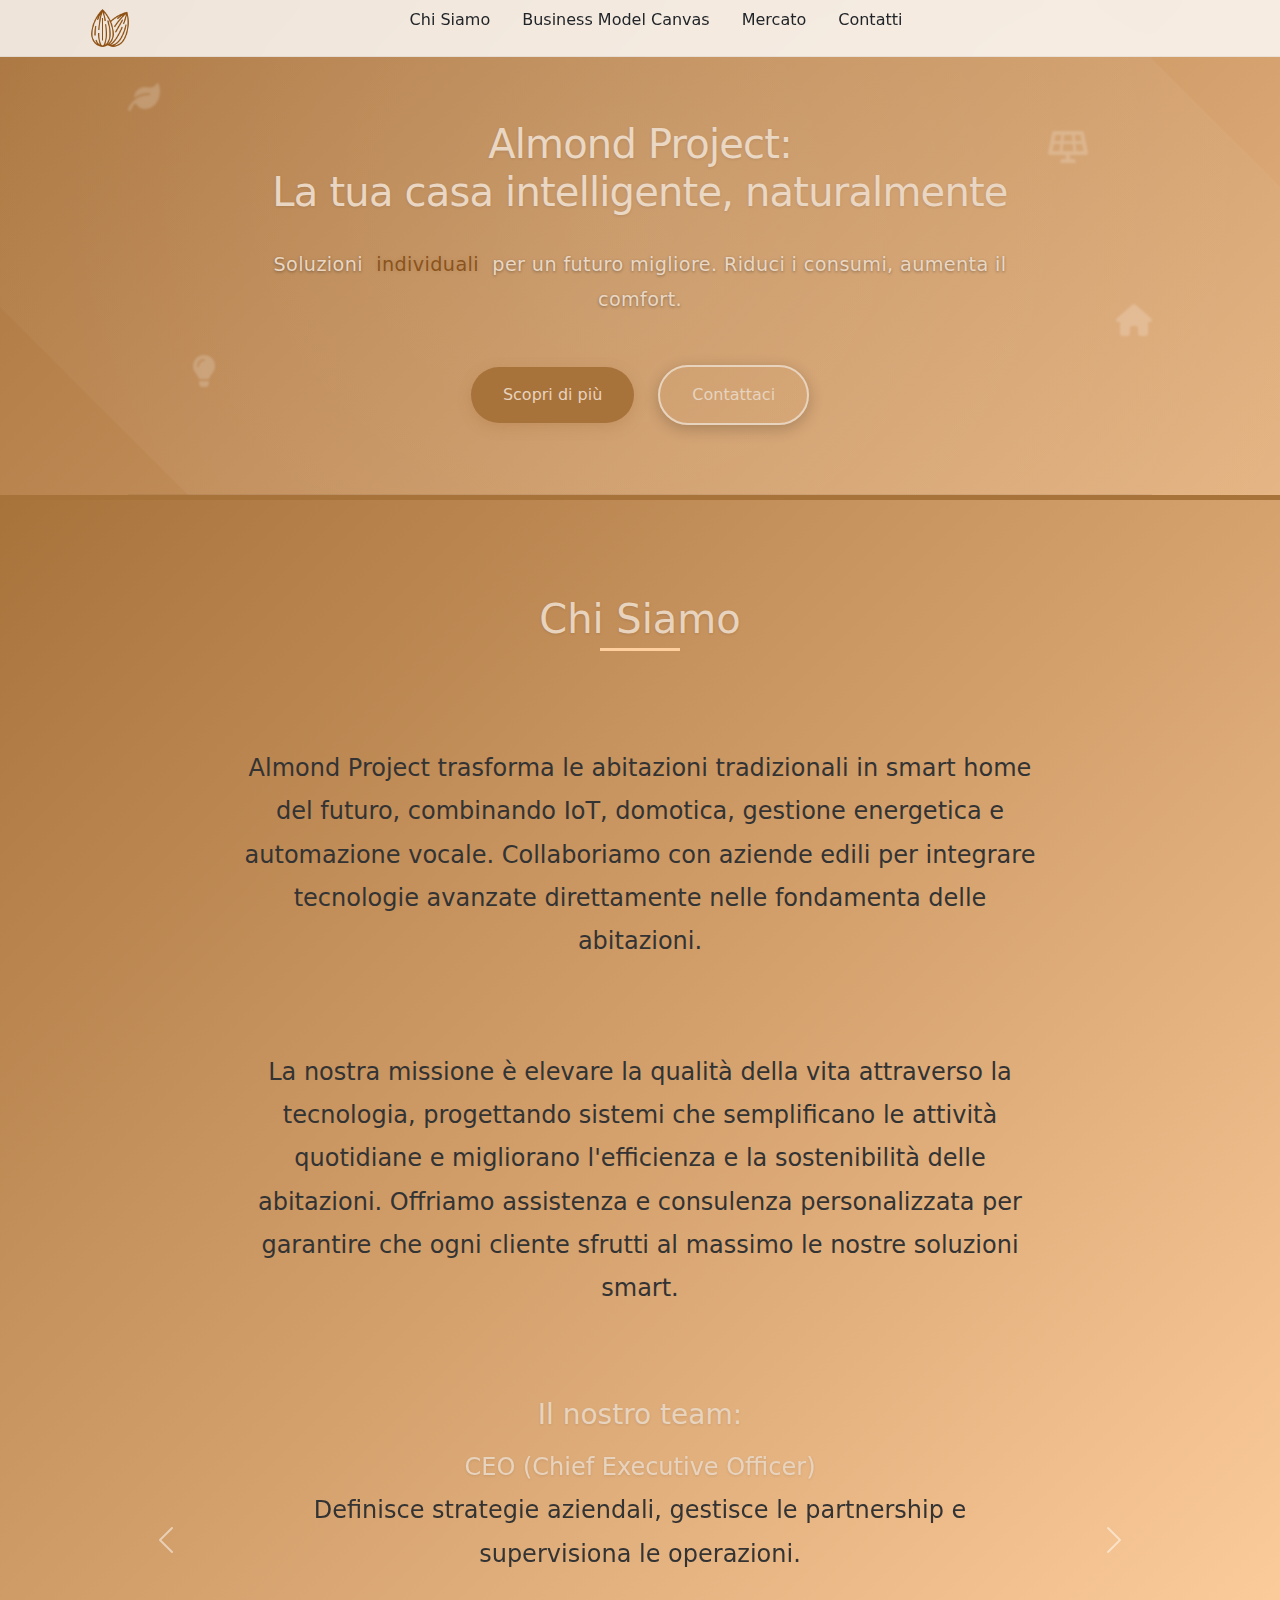
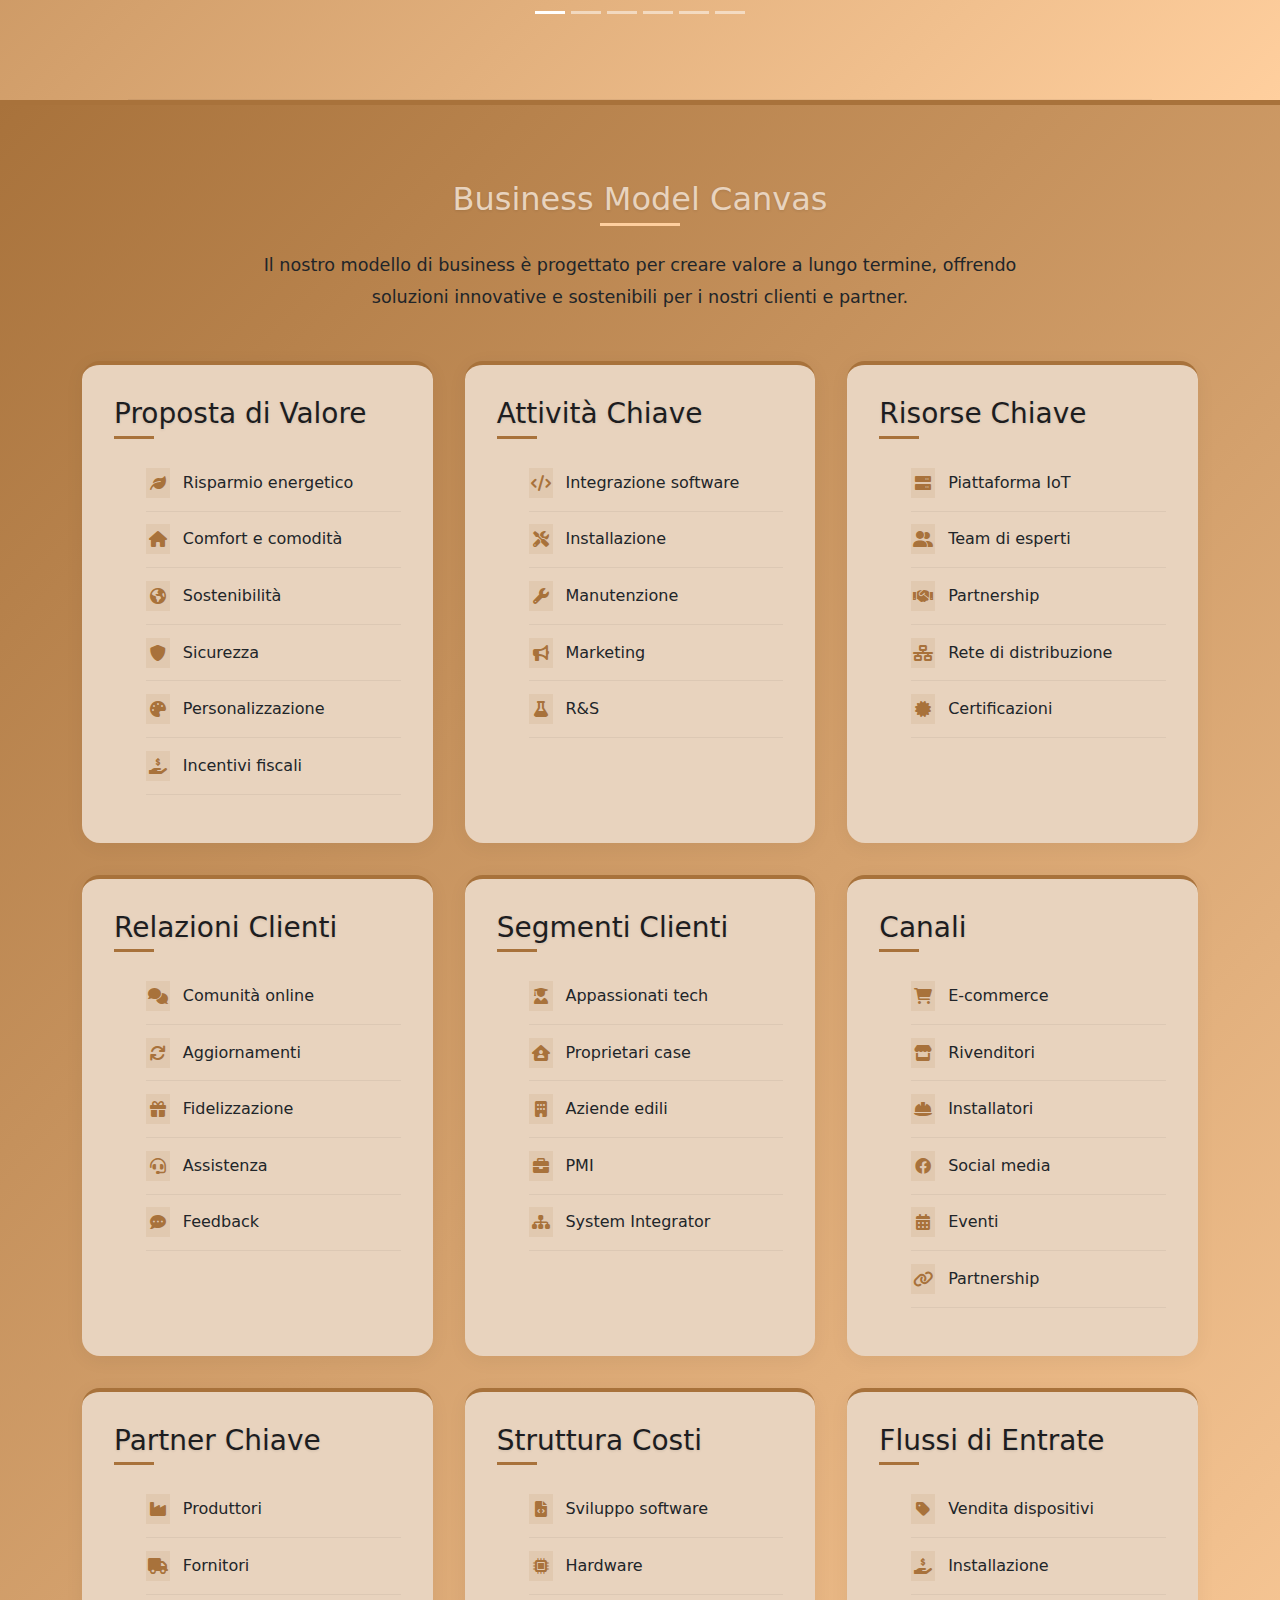
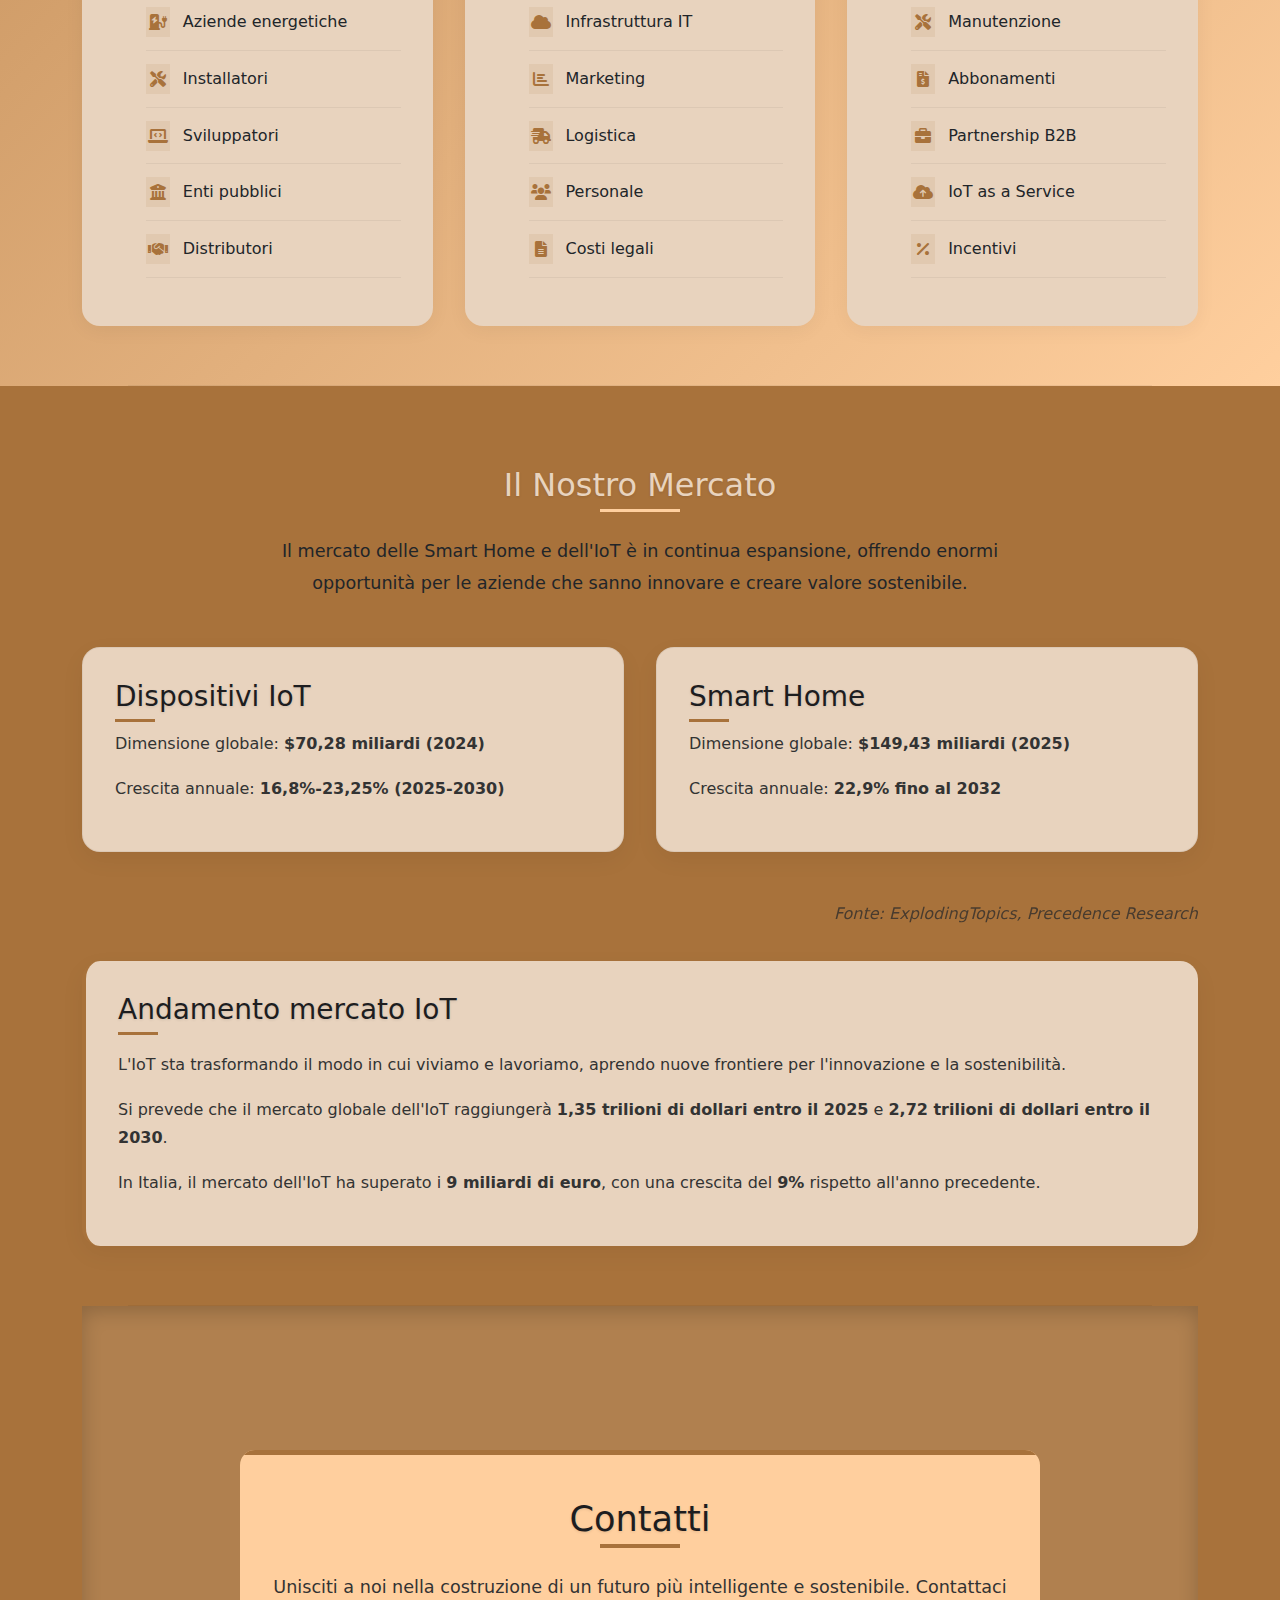
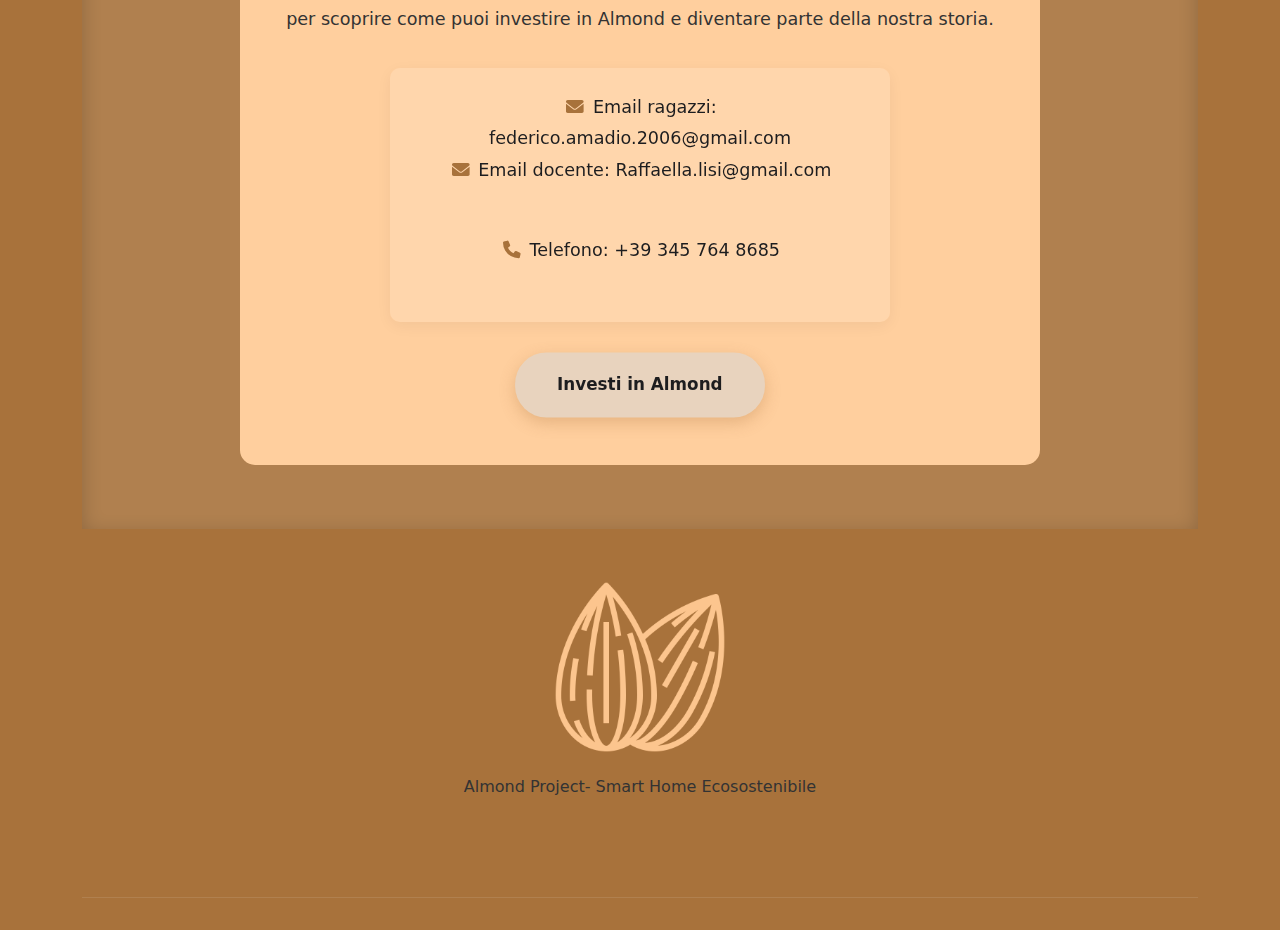
<file: Almond/Index.html>
<!DOCTYPE html>
<html lang="it">

<head>
  <meta charset="UTF-8">
  <meta name="viewport" content="width=device-width, initial-scale=1.0">
  <title>Almond Project</title>
  <link rel="stylesheet" href="Almond.css">
  <link rel="preconnect" href="https://fonts.googleapis.com">
  <link rel="preconnect" href="https://fonts.gstatic.com" crossorigin>
  <link href="https://fonts.googleapis.com/css2?family=Roboto:wght@300;400;500;700&display=swap" rel="stylesheet">
  <link rel="stylesheet" href="https://cdnjs.cloudflare.com/ajax/libs/font-awesome/6.0.0/css/all.min.css"
    integrity="sha512-9usAa10IRO0HhonpyAIVpjrylPvoDwiPUiKdWk5t3PyolY1cOd4DSE0Ga+ri4AuTroPR5aQvXU9xC6qOPnzFeg=="
    crossorigin="anonymous" referrerpolicy="no-referrer" />
  <link rel="icon" type="image/png" href="logo-white.png">
  <link href="https://cdn.jsdelivr.net/npm/bootstrap@5.3.3/dist/css/bootstrap.min.css" rel="stylesheet" integrity="sha384-QWTKZyjpPEjISv5WaRU9OFeRpok6YctnYmDr5pNlyT2bRjXh0JMhjY6hW+ALEwIH" crossorigin="anonymous">
</head>

<body>
  <div class="page-container">
    <header>
      <div class="container header-container">
        <a href="#" class="logo">
          <img src="almond-logo.png" alt="Almond Logo">
        </a>
        <nav class="desktop-nav">
          <ul>
            <li><a href="#chi-siamo">Chi Siamo</a></li>
            <li><a href="#business-model-canvas">Business Model Canvas</a></li>
            <li><a href="#mercato">Mercato</a></li>
            <li><a href="#contatti">Contatti</a></li>
          </ul>
        </nav>
        <div class="mobile-menu-icon">
          <i class="fas fa-bars"></i>
        </div>
      </div>
      <div class="mobile-menu">
        <ul>
          <li><a href="#chi-siamo">Chi Siamo</a></li>
          <li><a href="#business-model-canvas">Business Model Canvas</a></li>
          <li><a href="#mercato">Mercato</a></li>
          <li><a href="#contatti">Contatti</a></li>
          <li class="mobile-cta"><a href="#">Investi Ora</a></li>
        </ul>
      </div>
    </header>

    <div class="content-wrap">
      <section id="hero">
        <div class="container">
          <h1>Almond Project: </br>La tua casa intelligente, naturalmente</h1>
          <br>
          <p>Soluzioni <span class="rotating-words">
              <span>individuali</span>
              <span>sostenibili</span>
              <span>efficienti</span>
              <span>intelligenti</span>
              <span>sicure</span>
            </span> per un futuro migliore. Riduci i consumi, aumenta il comfort.</p>
          <div class="hero-buttons">
            <a href="#chi-siamo" class="button primary">Scopri di più</a>
            <a href="#contatti" class="button secondary">Contattaci</a>
          </div>
        </div>
        <div class="floating-elements">
          <div class="float-item item1"><i class="fas fa-leaf"></i></div>
          <div class="float-item item2"><i class="fas fa-home"></i></div>
          <div class="float-item item3"><i class="fas fa-lightbulb"></i></div>
          <div class="float-item item4"><i class="fas fa-solar-panel"></i></div>
        </div>
      </section>

      </section>

      <section id="chi-siamo">
        <div class="container">
          <div class="section-content">
            <h2>Chi Siamo</h2>
            <p>
              Almond Project trasforma le abitazioni tradizionali in smart home del futuro, combinando IoT, domotica, gestione energetica e automazione vocale. Collaboriamo con aziende edili per integrare tecnologie avanzate direttamente nelle fondamenta delle abitazioni.
            </p>
            <p>
              La nostra missione è elevare la qualità della vita attraverso la tecnologia, progettando sistemi che semplificano le attività quotidiane e migliorano l'efficienza e la sostenibilità delle abitazioni. Offriamo assistenza e consulenza personalizzata per garantire che ogni cliente sfrutti al massimo le nostre soluzioni smart.
            </p>
            <h3>Il nostro team: </br></h3>
          </div>
          <div id="carouselExampleCaptions" class="carousel slide">
            <div class="carousel-indicators">
              <button type="button" data-bs-target="#carouselExampleCaptions" data-bs-slide-to="0" class="active" aria-current="true" aria-label="Slide 1"></button>
              <button type="button" data-bs-target="#carouselExampleCaptions" data-bs-slide-to="1" aria-label="Slide 2"></button>
              <button type="button" data-bs-target="#carouselExampleCaptions" data-bs-slide-to="2" aria-label="Slide 3"></button>
              <button type="button" data-bs-target="#carouselExampleCaptions" data-bs-slide-to="3" aria-label="Slide 4"></button>
              <button type="button" data-bs-target="#carouselExampleCaptions" data-bs-slide-to="4" aria-label="Slide 5"></button>
              <button type="button" data-bs-target="#carouselExampleCaptions" data-bs-slide-to="5" aria-label="Slide 6"></button>
            </div>
            <div class="carousel-inner">
              <div class="carousel-item active">
                <div class="carousel-caption d-md-block">
                  <h3>FEDERICO</h3>
                  <h4>CEO (Chief Executive Officer)</h4>
                  <p>Definisce strategie aziendali, gestisce le partnership e supervisiona le operazioni.</p>
                </div>
              </div>
              <div class="carousel-item">
                <div class="carousel-caption d-md-block">
                  <h3>DANILO</h3>
                  <h4>CTO (Chief Technology Officer)</h4>
                  <p>Responsabile dell’innovazione tecnologica, sviluppo software e integrazione IoT.</p>
                </div>
              </div>
              <div class="carousel-item">
                <div class="carousel-caption d-md-block">
                  <h3>ANTONIO</h3>
                  <h4>CDO (Chief Digital Officer)</h4>
                  <p>Gestisce la trasformazione digitale, le piattaforme cloud e l’integrazione software.</p>
                </div>
              </div>
              <div class="carousel-item">
                <div class="carousel-caption d-md-block">
                  <h3>LUCAS</h3>
                  <h4>CMO (Chief Marketing Officer)</h4>
                  <p>Gestisce il marketing, le vendite e la strategia di crescita del brand.</p>
                </div>
              </div>
              <div class="carousel-item">
                <div class="carousel-caption d-md-block">
                  <h3>GIAMPAOLO</h3>
                  <h4>CFO (Chief Financial Officer)</h4>
                  <p>Amministra le risorse finanziarie, il budgeting e le strategie di investimento.</p>
                </div>
              </div>
              <div class="carousel-item">
                <div class="carousel-caption d-md-block">
                  <h3>CLAUDIO</h3>
                  <h4>CSO (Customer Success Manager)</h4>
                  <p>Si occupa del supporto clienti, dell’assistenza tecnica e della fidelizzazione.</p>
                </div>
              </div>
            </div>
            <button class="carousel-control-prev" type="button" data-bs-target="#carouselExampleCaptions" data-bs-slide="prev">
              <span class="carousel-control-prev-icon" aria-hidden="true"></span>
              <span class="visually-hidden">Previous</span>
            </button>
            <button class="carousel-control-next" type="button" data-bs-target="#carouselExampleCaptions" data-bs-slide="next">
              <span class="carousel-control-next-icon" aria-hidden="true"></span>
              <span class="visually-hidden">Next</span>
            </button>
          </div>          
        </div>
      </section>

      <section id="business-model-canvas">
        <div class="container">
          <h2>Business Model Canvas</h2>
          <p class="section-description">Il nostro modello di business è progettato per creare valore a lungo termine,
            offrendo soluzioni innovative e sostenibili per i nostri clienti e partner.</p>
          <div class="canvas-container">
            <div class="canvas-item value-propositions">
              <h3>Proposta di Valore</h3>
              <ul>
                <li><i class="fas fa-leaf"></i> Risparmio energetico</li>
                <li><i class="fas fa-home"></i> Comfort e comodità</li>
                <li><i class="fas fa-globe-americas"></i> Sostenibilità</li>
                <li><i class="fas fa-shield-alt"></i> Sicurezza</li>
                <li><i class="fas fa-palette"></i> Personalizzazione</li>
                <li><i class="fas fa-hand-holding-usd"></i> Incentivi fiscali</li>
              </ul>
            </div>
            <div class="canvas-item key-activities">
              <h3>Attività Chiave</h3>
              <ul>
                <li><i class="fas fa-code"></i> Integrazione software</li>
                <li><i class="fas fa-tools"></i> Installazione</li>
                <li><i class="fas fa-wrench"></i> Manutenzione</li>
                <li><i class="fas fa-bullhorn"></i> Marketing</li>
                <li><i class="fas fa-flask"></i> R&S</li>
              </ul>
            </div>
            <div class="canvas-item key-resources">
              <h3>Risorse Chiave</h3>
              <ul>
                <li><i class="fas fa-server"></i> Piattaforma IoT</li>
                <li><i class="fas fa-user-friends"></i> Team di esperti</li>
                <li><i class="fas fa-handshake"></i> Partnership</li>
                <li><i class="fas fa-network-wired"></i> Rete di distribuzione</li>
                <li><i class="fas fa-certificate"></i> Certificazioni</li>
              </ul>
            </div>
            <div class="canvas-item customer-relationships">
              <h3>Relazioni Clienti</h3>
              <ul>
                <li><i class="fas fa-comments"></i> Comunità online</li>
                <li><i class="fas fa-sync"></i> Aggiornamenti</li>
                <li><i class="fas fa-gift"></i> Fidelizzazione</li>
                <li><i class="fas fa-headset"></i> Assistenza</li>
                <li><i class="fas fa-comment-dots"></i> Feedback</li>
              </ul>
            </div>
            <div class="canvas-item customer-segments">
              <h3>Segmenti Clienti</h3>
              <ul>
                <li><i class="fas fa-user-graduate"></i> Appassionati tech</li>
                <li><i class="fas fa-house-user"></i> Proprietari case</li>
                <li><i class="fas fa-building"></i> Aziende edili</li>
                <li><i class="fas fa-briefcase"></i> PMI</li>
                <li><i class="fas fa-sitemap"></i> System Integrator</li>
              </ul>
            </div>
            <div class="canvas-item channels">
              <h3>Canali</h3>
              <ul>
                <li><i class="fas fa-shopping-cart"></i> E-commerce</li>
                <li><i class="fas fa-store"></i> Rivenditori</li>
                <li><i class="fas fa-hard-hat"></i> Installatori</li>
                <li><i class="fab fa-facebook"></i> Social media</li>
                <li><i class="fas fa-calendar-alt"></i> Eventi</li>
                <li><i class="fas fa-link"></i> Partnership</li>
              </ul>
            </div>
            <div class="canvas-item key-partners">
              <h3>Partner Chiave</h3>
              <ul>
                <li><i class="fas fa-industry"></i> Produttori</li>
                <li><i class="fas fa-truck"></i> Fornitori</li>
                <li><i class="fas fa-charging-station"></i> Aziende energetiche</li>
                <li><i class="fas fa-tools"></i> Installatori</li>
                <li><i class="fas fa-laptop-code"></i> Sviluppatori</li>
                <li><i class="fas fa-university"></i> Enti pubblici</li>
                <li><i class="fas fa-handshake"></i> Distributori</li>
              </ul>
            </div>
            <div class="canvas-item cost-structure">
              <h3>Struttura Costi</h3>
              <ul>
                <li><i class="fas fa-file-code"></i> Sviluppo software</li>
                <li><i class="fas fa-microchip"></i> Hardware</li>
                <li><i class="fas fa-cloud"></i> Infrastruttura IT</li>
                <li><i class="fas fa-chart-bar"></i> Marketing</li>
                <li><i class="fas fa-shipping-fast"></i> Logistica</li>
                <li><i class="fas fa-users"></i> Personale</li>
                <li><i class="fas fa-file-alt"></i> Costi legali</li>
              </ul>
            </div>
            <div class="canvas-item revenue-streams">
              <h3>Flussi di Entrate</h3>
              <ul>
                <li><i class="fas fa-tag"></i> Vendita dispositivi</li>
                <li><i class="fas fa-hand-holding-usd"></i> Installazione</li>
                <li><i class="fas fa-tools"></i> Manutenzione</li>
                <li><i class="fas fa-file-invoice-dollar"></i> Abbonamenti</li>
                <li><i class="fas fa-briefcase"></i> Partnership B2B</li>
                <li><i class="fas fa-cloud-upload-alt"></i> IoT as a Service</li>
                <li><i class="fas fa-percentage"></i> Incentivi</li>
              </ul>
            </div>
          </div>
        </div>
      </section>

      <section id="mercato">
        <div class="container">
          <h2>Il Nostro Mercato</h2>
          <p class="section-description">Il mercato delle Smart Home e dell'IoT è in continua espansione, offrendo
            enormi opportunità per le aziende che sanno innovare e creare valore sostenibile.</p>
          <div class="market-data">
            <div class="market-item">
              <h3>Dispositivi IoT</h3>
              <p>Dimensione globale: <strong>$70,28 miliardi (2024)</strong></p>
              <p>Crescita annuale: <strong>16,8%-23,25% (2025-2030)</strong></p>
            </div>
            <div class="market-item">
              <h3>Smart Home</h3>
              <p>Dimensione globale: <strong>$149,43 miliardi (2025)</strong></p>
              <p>Crescita annuale: <strong>22,9% fino al 2032</strong></p>
            </div>
          </div>
          <p class="market-source">Fonte: ExplodingTopics, Precedence Research</p>
          <div class="market-trends">
            <h3>Andamento mercato IoT</h3>
            <p>L'IoT sta trasformando il modo in cui viviamo e lavoriamo, aprendo nuove frontiere per l'innovazione e la
              sostenibilità.</p>
            <p>Si prevede che il mercato globale dell'IoT raggiungerà <strong>1,35 trilioni di dollari entro il
                2025</strong> e <strong>2,72 trilioni di dollari entro il 2030</strong>.</p>
            <p>In Italia, il mercato dell'IoT ha superato i <strong>9 miliardi di euro</strong>, con una crescita del
              <strong>9%</strong> rispetto all'anno precedente.</p>
          </div>
        </div>
      </section>

      <footer>
        <div class="container">
          <div class="footer-top">
            <div id="contatti" class="footer-contact">
              <h2>Contatti</h2>
              <p>Unisciti a noi nella costruzione di un futuro più intelligente e sostenibile. Contattaci per scoprire
                come puoi investire in Almond e diventare parte della nostra storia.</p>
              <div class="contact-details">
                <p><i class="fas fa-envelope"></i> Email ragazzi: <a href="mailto:federico.amadio.2006@gmail.com">federico.amadio.2006@gmail.com</a>
                </br><i class="fas fa-envelope"></i> Email docente: <a href="mailto:Raffaella.lisi@gmail.com">Raffaella.lisi@gmail.com</a></p>
                <p><i class="fas fa-phone"></i> Telefono: +39 345 764 8685</p>
              </div>
              <a href="#" class="button primary">Investi in Almond</a>
            </div>
          </div>

          <div class="footer-content">
            <div class="footer-logo">
              <img src="logo-white.png" alt="Almond Logo Bianco">
              <p>Almond Project- Smart Home Ecosostenibile</p>
            </div>
          </div>
        </div>
      </footer>

    </div>

    <script>
      const menuIcon = document.querySelector('.mobile-menu-icon');
      const mobileMenu = document.querySelector('.mobile-menu');
      menuIcon.addEventListener('click', (event) => {
        event.stopPropagation();
        mobileMenu.classList.toggle('active');
      });
      document.addEventListener('click', (event) => {
        if (!mobileMenu.contains(event.target) && !menuIcon.contains(event.target)) {
          mobileMenu.classList.remove('active');
        }
      });
    </script>
  </div>
  <script src="https://cdn.jsdelivr.net/npm/@popperjs/core@2.11.8/dist/umd/popper.min.js" integrity="sha384-I7E8VVD/ismYTF4hNIPjVp/Zjvgyol6VFvRkX/vR+Vc4jQkC+hVqc2pM8ODewa9r" crossorigin="anonymous"></script>
  <script src="https://cdn.jsdelivr.net/npm/bootstrap@5.3.3/dist/js/bootstrap.min.js" integrity="sha384-0pUGZvbkm6XF6gxjEnlmuGrJXVbNuzT9qBBavbLwCsOGabYfZo0T0to5eqruptLy" crossorigin="anonymous"></script>
</body>

</html>
</file>
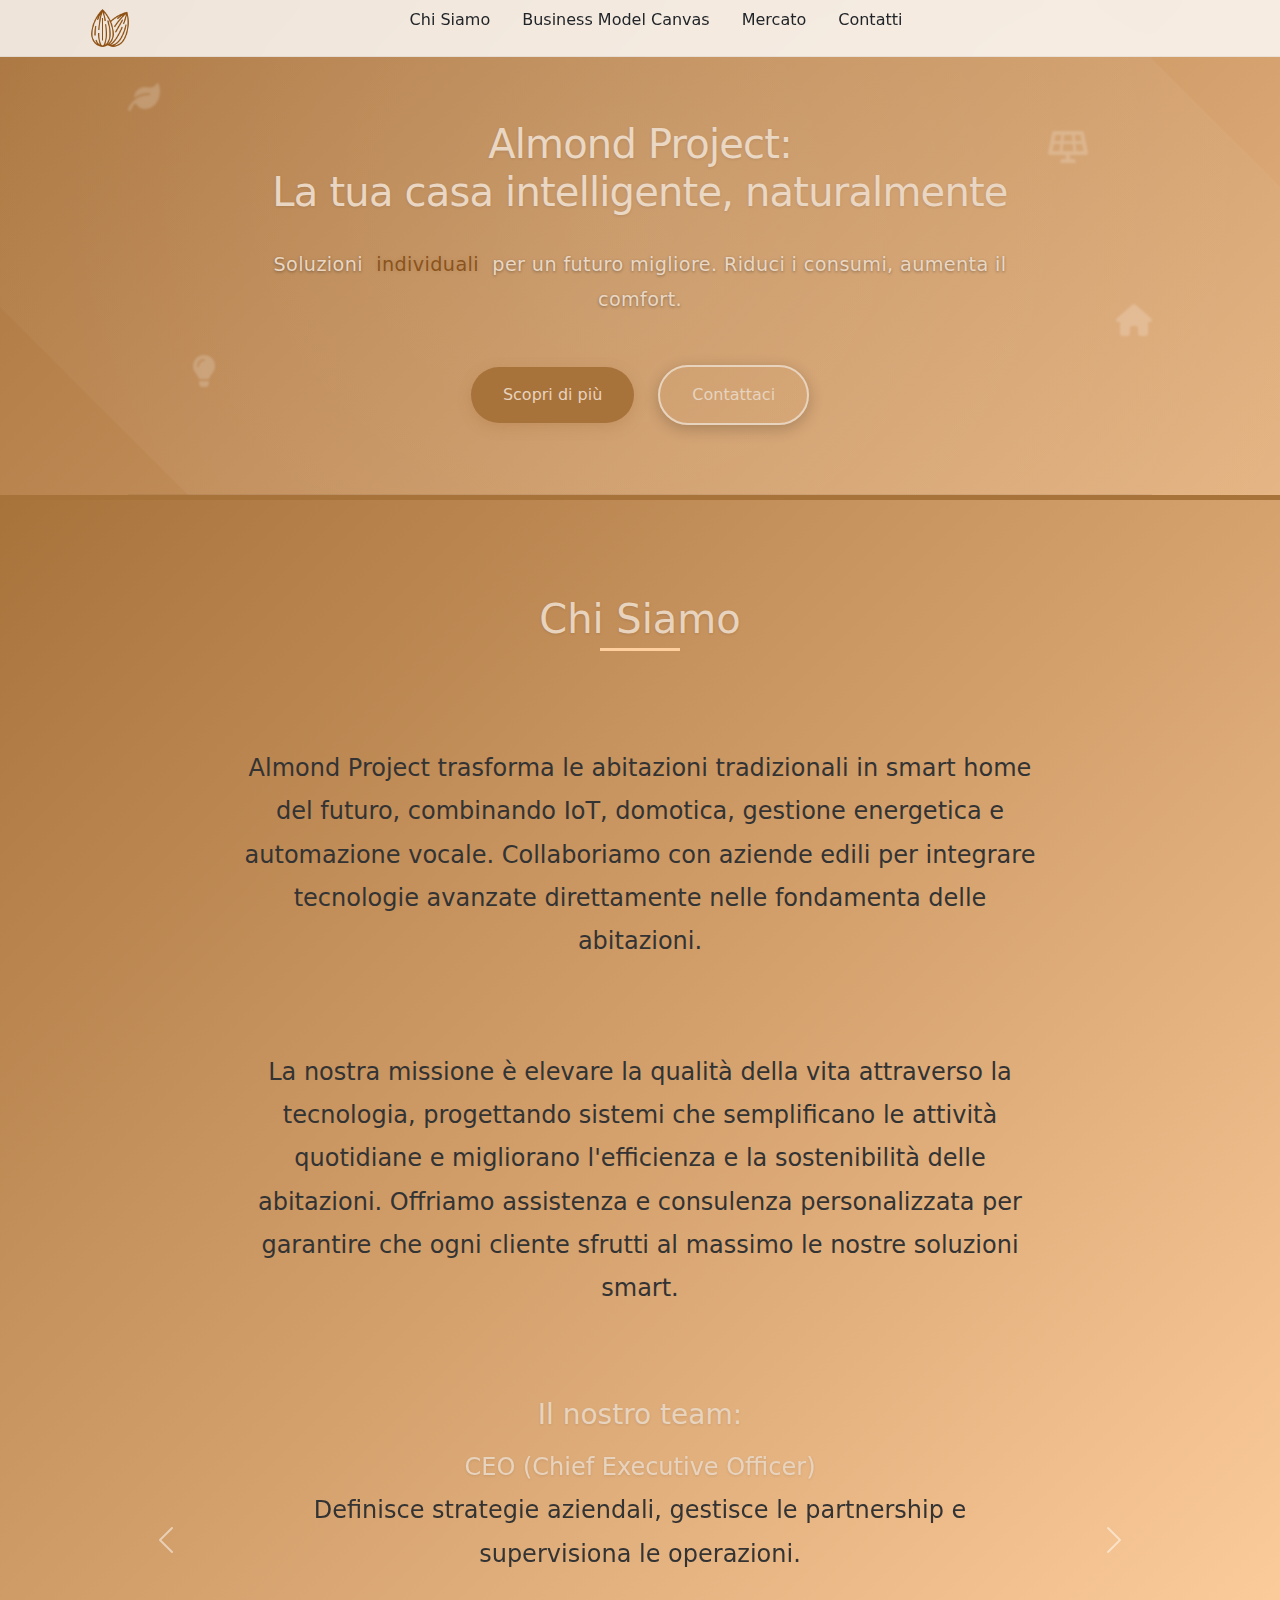
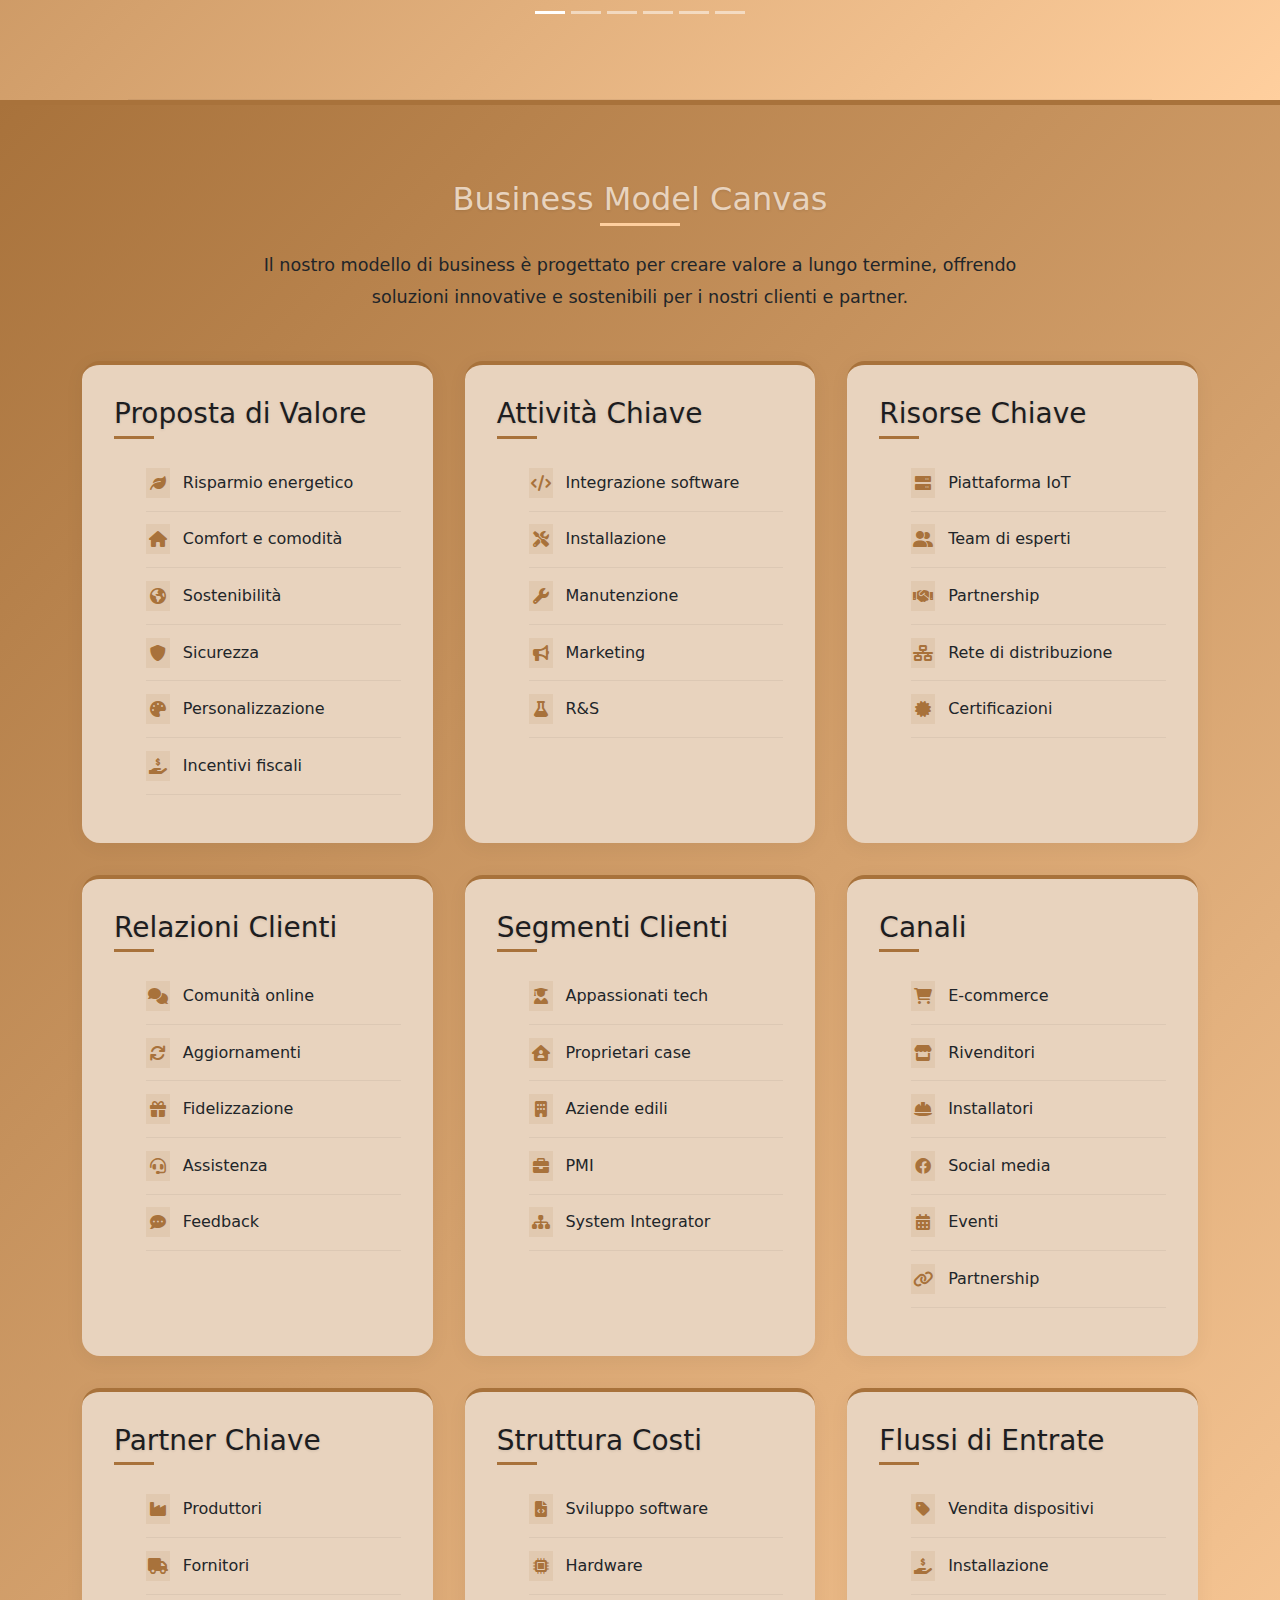
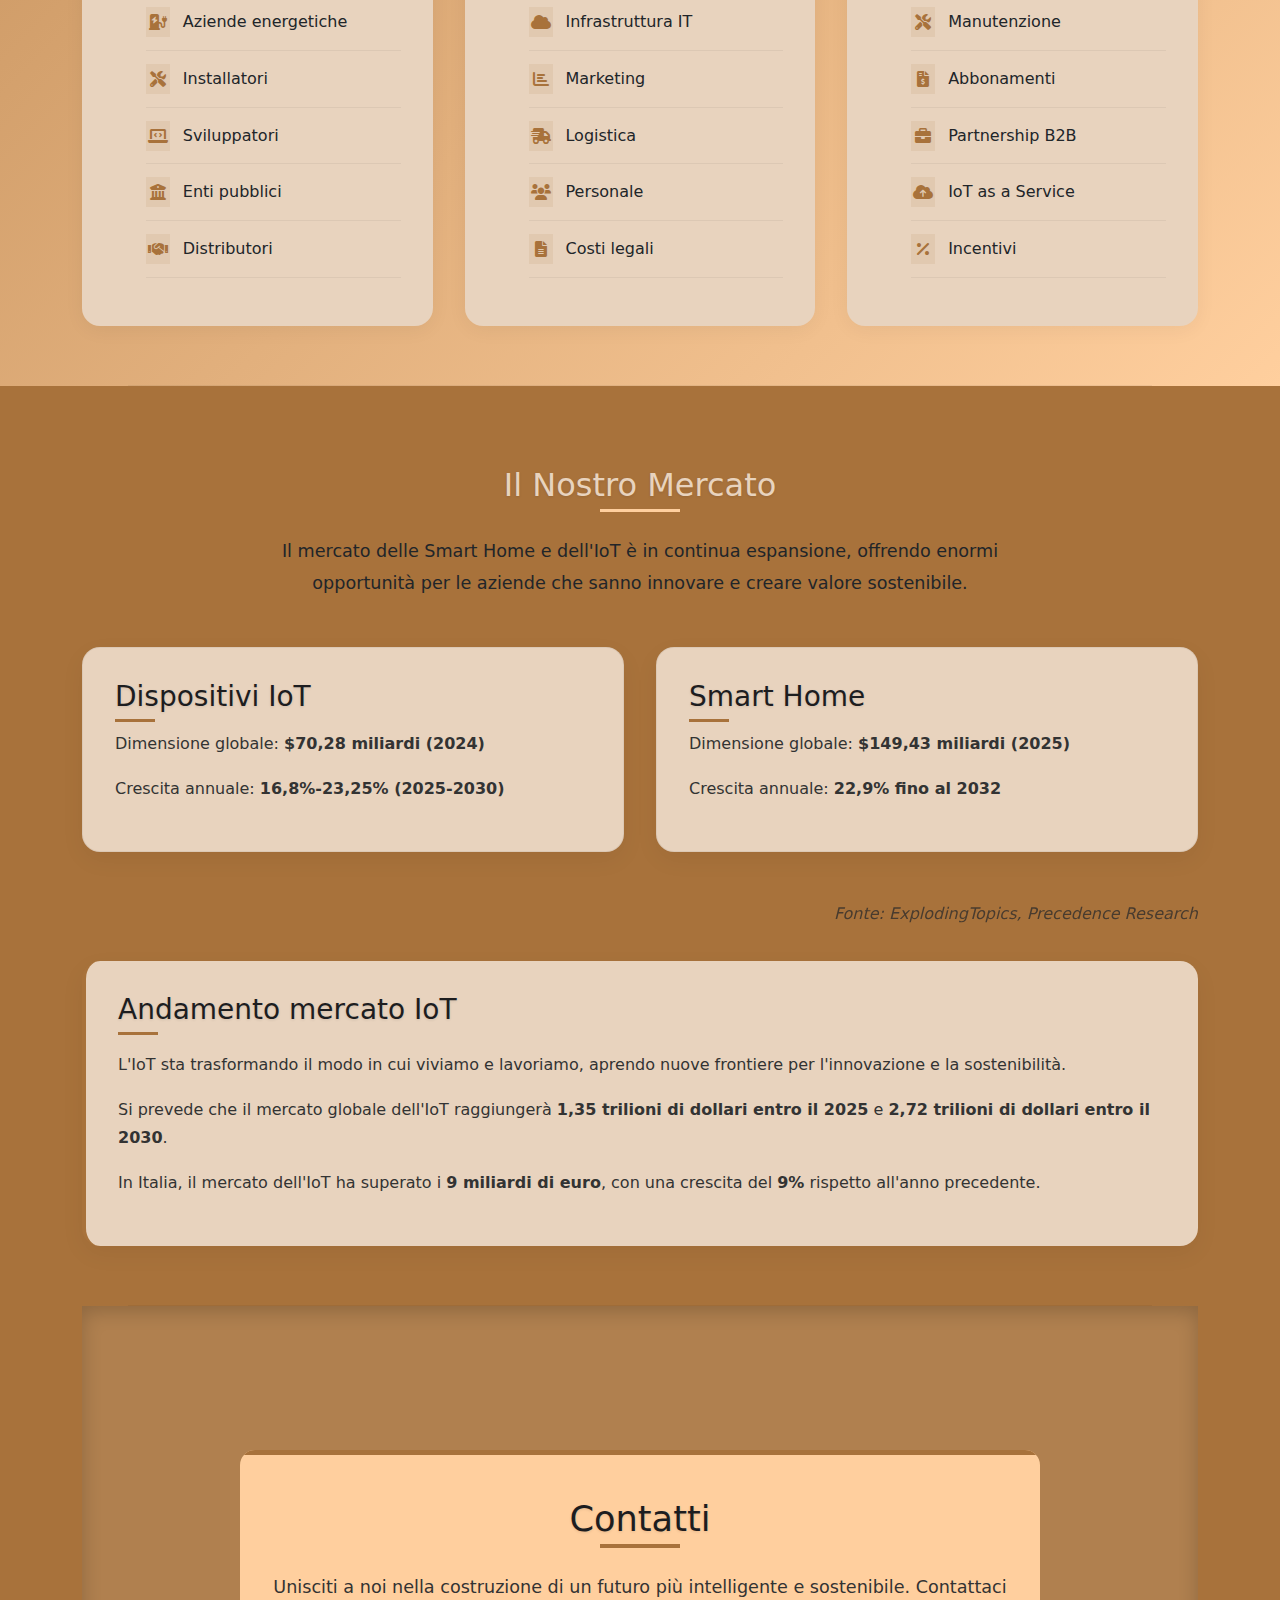
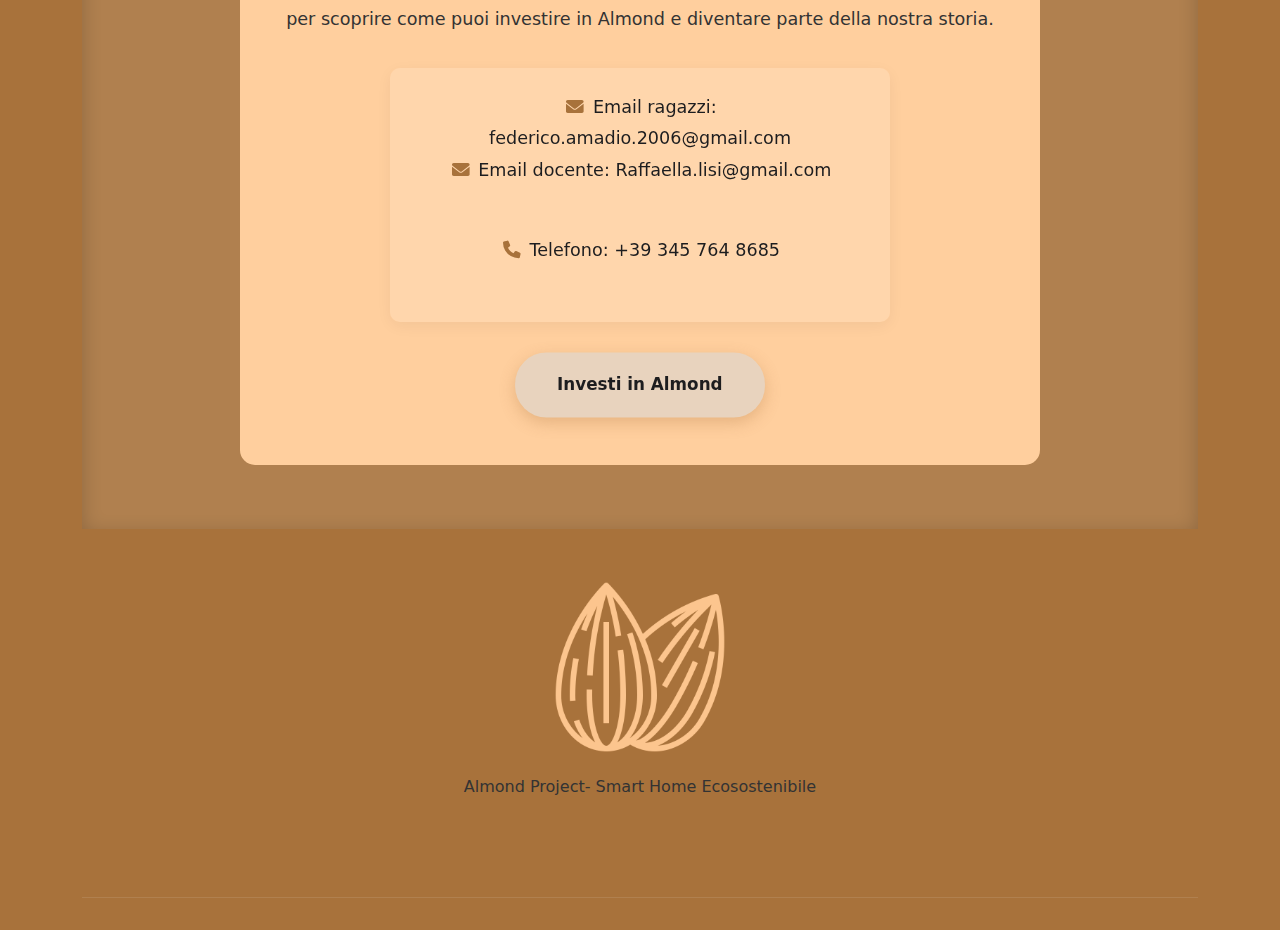
<file: Almond/Almond.html>
<!DOCTYPE html>
<html lang="it">

<head>
  <meta charset="UTF-8">
  <meta name="viewport" content="width=device-width, initial-scale=1.0">
  <title>Almond Project</title>
  <link rel="stylesheet" href="Almond.css">
  <link rel="preconnect" href="https://fonts.googleapis.com">
  <link rel="preconnect" href="https://fonts.gstatic.com" crossorigin>
  <link href="https://fonts.googleapis.com/css2?family=Roboto:wght@300;400;500;700&display=swap" rel="stylesheet">
  <link rel="stylesheet" href="https://cdnjs.cloudflare.com/ajax/libs/font-awesome/6.0.0/css/all.min.css"
    integrity="sha512-9usAa10IRO0HhonpyAIVpjrylPvoDwiPUiKdWk5t3PyolY1cOd4DSE0Ga+ri4AuTroPR5aQvXU9xC6qOPnzFeg=="
    crossorigin="anonymous" referrerpolicy="no-referrer" />
  <link rel="icon" type="image/png" href="logo-white.png">
  <link href="https://cdn.jsdelivr.net/npm/bootstrap@5.3.3/dist/css/bootstrap.min.css" rel="stylesheet" integrity="sha384-QWTKZyjpPEjISv5WaRU9OFeRpok6YctnYmDr5pNlyT2bRjXh0JMhjY6hW+ALEwIH" crossorigin="anonymous">
</head>

<body>
  <div class="page-container">
    <header>
      <div class="container header-container">
        <a href="#" class="logo">
          <img src="almond-logo.png" alt="Almond Logo">
        </a>
        <nav class="desktop-nav">
          <ul>
            <li><a href="#chi-siamo">Chi Siamo</a></li>
            <li><a href="#business-model-canvas">Business Model Canvas</a></li>
            <li><a href="#mercato">Mercato</a></li>
            <li><a href="#contatti">Contatti</a></li>
          </ul>
        </nav>
        <div class="mobile-menu-icon">
          <i class="fas fa-bars"></i>
        </div>
      </div>
      <div class="mobile-menu">
        <ul>
          <li><a href="#chi-siamo">Chi Siamo</a></li>
          <li><a href="#business-model-canvas">Business Model Canvas</a></li>
          <li><a href="#mercato">Mercato</a></li>
          <li><a href="#contatti">Contatti</a></li>
          <li class="mobile-cta"><a href="#">Investi Ora</a></li>
        </ul>
      </div>
    </header>

    <div class="content-wrap">
      <section id="hero">
        <div class="container">
          <h1>Almond Project: </br>La tua casa intelligente, naturalmente</h1>
          <br>
          <p>Soluzioni <span class="rotating-words">
              <span>individuali</span>
              <span>sostenibili</span>
              <span>efficienti</span>
              <span>intelligenti</span>
              <span>sicure</span>
            </span> per un futuro migliore. Riduci i consumi, aumenta il comfort.</p>
          <div class="hero-buttons">
            <a href="#chi-siamo" class="button primary">Scopri di più</a>
            <a href="#contatti" class="button secondary">Contattaci</a>
          </div>
        </div>
        <div class="floating-elements">
          <div class="float-item item1"><i class="fas fa-leaf"></i></div>
          <div class="float-item item2"><i class="fas fa-home"></i></div>
          <div class="float-item item3"><i class="fas fa-lightbulb"></i></div>
          <div class="float-item item4"><i class="fas fa-solar-panel"></i></div>
        </div>
      </section>

      </section>

      <section id="chi-siamo">
        <div class="container">
          <div class="section-content">
            <h2>Chi Siamo</h2>
            <p>
              Almond Project trasforma le abitazioni tradizionali in smart home del futuro, combinando IoT, domotica, gestione energetica e automazione vocale. Collaboriamo con aziende edili per integrare tecnologie avanzate direttamente nelle fondamenta delle abitazioni.
            </p>
            <p>
              La nostra missione è elevare la qualità della vita attraverso la tecnologia, progettando sistemi che semplificano le attività quotidiane e migliorano l'efficienza e la sostenibilità delle abitazioni. Offriamo assistenza e consulenza personalizzata per garantire che ogni cliente sfrutti al massimo le nostre soluzioni smart.
            </p>
            <h3>Il nostro team: </br></h3>
          </div>
          <div id="carouselExampleCaptions" class="carousel slide">
            <div class="carousel-indicators">
              <button type="button" data-bs-target="#carouselExampleCaptions" data-bs-slide-to="0" class="active" aria-current="true" aria-label="Slide 1"></button>
              <button type="button" data-bs-target="#carouselExampleCaptions" data-bs-slide-to="1" aria-label="Slide 2"></button>
              <button type="button" data-bs-target="#carouselExampleCaptions" data-bs-slide-to="2" aria-label="Slide 3"></button>
              <button type="button" data-bs-target="#carouselExampleCaptions" data-bs-slide-to="3" aria-label="Slide 4"></button>
              <button type="button" data-bs-target="#carouselExampleCaptions" data-bs-slide-to="4" aria-label="Slide 5"></button>
              <button type="button" data-bs-target="#carouselExampleCaptions" data-bs-slide-to="5" aria-label="Slide 6"></button>
            </div>
            <div class="carousel-inner">
              <div class="carousel-item active">
                <div class="carousel-caption d-md-block">
                  <h3>FEDERICO</h3>
                  <h4>CEO (Chief Executive Officer)</h4>
                  <p>Definisce strategie aziendali, gestisce le partnership e supervisiona le operazioni.</p>
                </div>
              </div>
              <div class="carousel-item">
                <div class="carousel-caption d-md-block">
                  <h3>DANILO</h3>
                  <h4>CTO (Chief Technology Officer)</h4>
                  <p>Responsabile dell’innovazione tecnologica, sviluppo software e integrazione IoT.</p>
                </div>
              </div>
              <div class="carousel-item">
                <div class="carousel-caption d-md-block">
                  <h3>ANTONIO</h3>
                  <h4>CDO (Chief Digital Officer)</h4>
                  <p>Gestisce la trasformazione digitale, le piattaforme cloud e l’integrazione software.</p>
                </div>
              </div>
              <div class="carousel-item">
                <div class="carousel-caption d-md-block">
                  <h3>LUCAS</h3>
                  <h4>CMO (Chief Marketing Officer)</h4>
                  <p>Gestisce il marketing, le vendite e la strategia di crescita del brand.</p>
                </div>
              </div>
              <div class="carousel-item">
                <div class="carousel-caption d-md-block">
                  <h3>GIAMPAOLO</h3>
                  <h4>CFO (Chief Financial Officer)</h4>
                  <p>Amministra le risorse finanziarie, il budgeting e le strategie di investimento.</p>
                </div>
              </div>
              <div class="carousel-item">
                <div class="carousel-caption d-md-block">
                  <h3>CLAUDIO</h3>
                  <h4>CSO (Customer Success Manager)</h4>
                  <p>Si occupa del supporto clienti, dell’assistenza tecnica e della fidelizzazione.</p>
                </div>
              </div>
            </div>
            <button class="carousel-control-prev" type="button" data-bs-target="#carouselExampleCaptions" data-bs-slide="prev">
              <span class="carousel-control-prev-icon" aria-hidden="true"></span>
              <span class="visually-hidden">Previous</span>
            </button>
            <button class="carousel-control-next" type="button" data-bs-target="#carouselExampleCaptions" data-bs-slide="next">
              <span class="carousel-control-next-icon" aria-hidden="true"></span>
              <span class="visually-hidden">Next</span>
            </button>
          </div>          
        </div>
      </section>

      <section id="business-model-canvas">
        <div class="container">
          <h2>Business Model Canvas</h2>
          <p class="section-description">Il nostro modello di business è progettato per creare valore a lungo termine,
            offrendo soluzioni innovative e sostenibili per i nostri clienti e partner.</p>
          <div class="canvas-container">
            <div class="canvas-item value-propositions">
              <h3>Proposta di Valore</h3>
              <ul>
                <li><i class="fas fa-leaf"></i> Risparmio energetico</li>
                <li><i class="fas fa-home"></i> Comfort e comodità</li>
                <li><i class="fas fa-globe-americas"></i> Sostenibilità</li>
                <li><i class="fas fa-shield-alt"></i> Sicurezza</li>
                <li><i class="fas fa-palette"></i> Personalizzazione</li>
                <li><i class="fas fa-hand-holding-usd"></i> Incentivi fiscali</li>
              </ul>
            </div>
            <div class="canvas-item key-activities">
              <h3>Attività Chiave</h3>
              <ul>
                <li><i class="fas fa-code"></i> Integrazione software</li>
                <li><i class="fas fa-tools"></i> Installazione</li>
                <li><i class="fas fa-wrench"></i> Manutenzione</li>
                <li><i class="fas fa-bullhorn"></i> Marketing</li>
                <li><i class="fas fa-flask"></i> R&S</li>
              </ul>
            </div>
            <div class="canvas-item key-resources">
              <h3>Risorse Chiave</h3>
              <ul>
                <li><i class="fas fa-server"></i> Piattaforma IoT</li>
                <li><i class="fas fa-user-friends"></i> Team di esperti</li>
                <li><i class="fas fa-handshake"></i> Partnership</li>
                <li><i class="fas fa-network-wired"></i> Rete di distribuzione</li>
                <li><i class="fas fa-certificate"></i> Certificazioni</li>
              </ul>
            </div>
            <div class="canvas-item customer-relationships">
              <h3>Relazioni Clienti</h3>
              <ul>
                <li><i class="fas fa-comments"></i> Comunità online</li>
                <li><i class="fas fa-sync"></i> Aggiornamenti</li>
                <li><i class="fas fa-gift"></i> Fidelizzazione</li>
                <li><i class="fas fa-headset"></i> Assistenza</li>
                <li><i class="fas fa-comment-dots"></i> Feedback</li>
              </ul>
            </div>
            <div class="canvas-item customer-segments">
              <h3>Segmenti Clienti</h3>
              <ul>
                <li><i class="fas fa-user-graduate"></i> Appassionati tech</li>
                <li><i class="fas fa-house-user"></i> Proprietari case</li>
                <li><i class="fas fa-building"></i> Aziende edili</li>
                <li><i class="fas fa-briefcase"></i> PMI</li>
                <li><i class="fas fa-sitemap"></i> System Integrator</li>
              </ul>
            </div>
            <div class="canvas-item channels">
              <h3>Canali</h3>
              <ul>
                <li><i class="fas fa-shopping-cart"></i> E-commerce</li>
                <li><i class="fas fa-store"></i> Rivenditori</li>
                <li><i class="fas fa-hard-hat"></i> Installatori</li>
                <li><i class="fab fa-facebook"></i> Social media</li>
                <li><i class="fas fa-calendar-alt"></i> Eventi</li>
                <li><i class="fas fa-link"></i> Partnership</li>
              </ul>
            </div>
            <div class="canvas-item key-partners">
              <h3>Partner Chiave</h3>
              <ul>
                <li><i class="fas fa-industry"></i> Produttori</li>
                <li><i class="fas fa-truck"></i> Fornitori</li>
                <li><i class="fas fa-charging-station"></i> Aziende energetiche</li>
                <li><i class="fas fa-tools"></i> Installatori</li>
                <li><i class="fas fa-laptop-code"></i> Sviluppatori</li>
                <li><i class="fas fa-university"></i> Enti pubblici</li>
                <li><i class="fas fa-handshake"></i> Distributori</li>
              </ul>
            </div>
            <div class="canvas-item cost-structure">
              <h3>Struttura Costi</h3>
              <ul>
                <li><i class="fas fa-file-code"></i> Sviluppo software</li>
                <li><i class="fas fa-microchip"></i> Hardware</li>
                <li><i class="fas fa-cloud"></i> Infrastruttura IT</li>
                <li><i class="fas fa-chart-bar"></i> Marketing</li>
                <li><i class="fas fa-shipping-fast"></i> Logistica</li>
                <li><i class="fas fa-users"></i> Personale</li>
                <li><i class="fas fa-file-alt"></i> Costi legali</li>
              </ul>
            </div>
            <div class="canvas-item revenue-streams">
              <h3>Flussi di Entrate</h3>
              <ul>
                <li><i class="fas fa-tag"></i> Vendita dispositivi</li>
                <li><i class="fas fa-hand-holding-usd"></i> Installazione</li>
                <li><i class="fas fa-tools"></i> Manutenzione</li>
                <li><i class="fas fa-file-invoice-dollar"></i> Abbonamenti</li>
                <li><i class="fas fa-briefcase"></i> Partnership B2B</li>
                <li><i class="fas fa-cloud-upload-alt"></i> IoT as a Service</li>
                <li><i class="fas fa-percentage"></i> Incentivi</li>
              </ul>
            </div>
          </div>
        </div>
      </section>

      <section id="mercato">
        <div class="container">
          <h2>Il Nostro Mercato</h2>
          <p class="section-description">Il mercato delle Smart Home e dell'IoT è in continua espansione, offrendo
            enormi opportunità per le aziende che sanno innovare e creare valore sostenibile.</p>
          <div class="market-data">
            <div class="market-item">
              <h3>Dispositivi IoT</h3>
              <p>Dimensione globale: <strong>$70,28 miliardi (2024)</strong></p>
              <p>Crescita annuale: <strong>16,8%-23,25% (2025-2030)</strong></p>
            </div>
            <div class="market-item">
              <h3>Smart Home</h3>
              <p>Dimensione globale: <strong>$149,43 miliardi (2025)</strong></p>
              <p>Crescita annuale: <strong>22,9% fino al 2032</strong></p>
            </div>
          </div>
          <p class="market-source">Fonte: ExplodingTopics, Precedence Research</p>
          <div class="market-trends">
            <h3>Andamento mercato IoT</h3>
            <p>L'IoT sta trasformando il modo in cui viviamo e lavoriamo, aprendo nuove frontiere per l'innovazione e la
              sostenibilità.</p>
            <p>Si prevede che il mercato globale dell'IoT raggiungerà <strong>1,35 trilioni di dollari entro il
                2025</strong> e <strong>2,72 trilioni di dollari entro il 2030</strong>.</p>
            <p>In Italia, il mercato dell'IoT ha superato i <strong>9 miliardi di euro</strong>, con una crescita del
              <strong>9%</strong> rispetto all'anno precedente.</p>
          </div>
        </div>
      </section>

      <footer>
        <div class="container">
          <div class="footer-top">
            <div id="contatti" class="footer-contact">
              <h2>Contatti</h2>
              <p>Unisciti a noi nella costruzione di un futuro più intelligente e sostenibile. Contattaci per scoprire
                come puoi investire in Almond e diventare parte della nostra storia.</p>
              <div class="contact-details">
                <p><i class="fas fa-envelope"></i> Email ragazzi: <a href="mailto:federico.amadio.2006@gmail.com">federico.amadio.2006@gmail.com</a>
                </br><i class="fas fa-envelope"></i> Email docente: <a href="mailto:Raffaella.lisi@gmail.com">Raffaella.lisi@gmail.com</a></p>
                <p><i class="fas fa-phone"></i> Telefono: +39 345 764 8685</p>
              </div>
              <a href="#" class="button primary">Investi in Almond</a>
            </div>
          </div>

          <div class="footer-content">
            <div class="footer-logo">
              <img src="logo-white.png" alt="Almond Logo Bianco">
              <p>Almond Project- Smart Home Ecosostenibile</p>
            </div>
          </div>
        </div>
      </footer>

    </div>

    <script>
      const menuIcon = document.querySelector('.mobile-menu-icon');
      const mobileMenu = document.querySelector('.mobile-menu');
      menuIcon.addEventListener('click', (event) => {
        event.stopPropagation();
        mobileMenu.classList.toggle('active');
      });
      document.addEventListener('click', (event) => {
        if (!mobileMenu.contains(event.target) && !menuIcon.contains(event.target)) {
          mobileMenu.classList.remove('active');
        }
      });
    </script>
  </div>
  <script src="https://cdn.jsdelivr.net/npm/@popperjs/core@2.11.8/dist/umd/popper.min.js" integrity="sha384-I7E8VVD/ismYTF4hNIPjVp/Zjvgyol6VFvRkX/vR+Vc4jQkC+hVqc2pM8ODewa9r" crossorigin="anonymous"></script>
  <script src="https://cdn.jsdelivr.net/npm/bootstrap@5.3.3/dist/js/bootstrap.min.js" integrity="sha384-0pUGZvbkm6XF6gxjEnlmuGrJXVbNuzT9qBBavbLwCsOGabYfZo0T0to5eqruptLy" crossorigin="anonymous"></script>
</body>

</html>
</file>
<file: Almond/Almond.css>
/* ================ VARIABLES & RESET ================ */

:root {
  --background-color: rgb(168, 114, 59); /* Sfondo principale */
  --tile-color: rgb(229, 179, 129); /* Sfondo secondario */
  --item-color: rgb(255, 207, 158); /* Colore di sfondo del footer e dell'header */
  --text-dark-color: #1D1D1F; /* Colore del testo scuro */
  --text-white-color: rgb(232, 211, 190); /* Colore del testo chiaro */
  --gradient-white: rgba(0, 0, 0, 0.5); /* Sostituto di "white" nei gradient */
  --gradient-dark: rgba(29, 29, 31, 0.5); /* Sostituto di "black" nei gradient */
  --transition: all 0.4s cubic-bezier(0.25, 0.8, 0.25, 1);
  --primary-green: var(--background-color);
}

/* Miglioramenti per la sezione Chi Siamo */
#chi-siamo {
padding: 100px 0 60px;
position: relative;
background: linear-gradient(135deg, var(--background-color) 0%, var(--item-color) 100%);
text-align: center;
}

#chi-siamo::before {
  content: "";
  position: absolute;
  top: 0;
  left: 0;
  width: 100%;
  height: 5px;
  background: var(--primary-green);
}

#chi-siamo .section-content {
display: flex;
flex-direction: column;
align-items: center;
max-width: 800px;
margin: 0 auto;
}

.hero-section {
  position: relative;
  background-color: var(--background-color);
  overflow: hidden;
}

.hero-section::before {
  content: '';
  position: absolute;
  top: 0;
  left: 0;
  width: 100%;
  height: 100%;
  background-image: url('icons-pattern.png'); /* Aggiungi un pattern di icone */
  background-size: contain;
  opacity: 0.1;
  animation: moveIcons 10s linear infinite;
}

@keyframes moveIcons {
  0% { transform: translateY(0); }
  50% { transform: translateY(20px); }
  100% { transform: translateY(0); }
}


#chi-siamo h2 {
margin-bottom: 2rem;
text-align: center;
font-size: 2.5rem;
color: var(--text-white-color);
}

#chi-siamo h2::after {
left: 50%;
transform: translateX(-50%);
width: 80px;
}

#chi-siamo p {
margin-bottom: 1.5rem;
text-align: center;
font-size: 1.5rem;
line-height: 1.8;
}

#chi-siamo .section-image {
margin-top: 30px;
width: 100%;
max-width: 600px;
overflow: hidden;
box-shadow: 0 10px 30px var(--black-shadow);
transition: transform 0.3s ease, box-shadow 0.3s ease;
}

#chi-siamo .section-image:hover {
transform: translateY(-10px);
box-shadow: 0 15px 40px rgba(0, 0, 0, 0.15);
}

#chi-siamo .section-image img {
width: 100%;
transition: transform 0.5s ease;
}

#chi-siamo .section-image:hover img {
transform: scale(1.03);
}


/* Rende pi� appariscente la sezione contatti */
#contatti {
margin-top: 5rem;
/* Aggiunge spazio sopra la sezione */
padding: 3rem 2rem;
/* Pi� padding interno */
background: var(--item-color);
/* Gradiente sottile */
border-radius: 15px;
/* Angoli arrotondati */
box-shadow: 0 8px 30px rgba(0, 0, 0, );
/* Ombra pi� pronunciata */
position: relative;
overflow: hidden;
}

#contatti::before {
content: "";
position: absolute;
top: 0;
left: 0;
width: 100%;
height: 5px;
background: var(--primary-green);
}

#contatti h2 {
color: var(--text-dark-color) !important;
font-size: 2.2rem;
}

#contatti p {
font-size: 1.1rem;
max-width: 800px;
margin: 0 auto 2rem;
}

#contatti .contact-details {
color: var(--text-dark-color);
padding: 1.5rem;
border-radius: 10px;
box-shadow: 0 4px 15px rgba(0, 0, 0, 0.05);
margin-bottom: 2rem;
}

#contatti .button.primary {
transform: scale(1.05);
transition: transform 0.3s ease, box-shadow 0.3s ease;
box-shadow: 0 5px 15px rgba(168, 114, 59, 0.3);
}

#contatti .button.primary:hover {
transform: scale(1.1);
box-shadow: 0 8px 20px rgba(168, 114, 59, 0.4);
}

/* Separazione tra le sezioni */
section {
padding: 70px 0;
position: relative;
}

section:after {
content: "";
position: absolute;
bottom: 0;
left: 10%;
width: 80%;
height: 1px;
background: rgba(0, 0, 0, 0.05);
}

/* Miglioramenti per la sezione Business Model Canvas */
#business-model-canvas {
  background: linear-gradient(135deg, var(--background-color) 0%, var(--item-color) 100%);
  padding: 80px 0 60px;
  position: relative;
  overflow: hidden;
  }  

#business-model-canvas::before {
content: "";
position: absolute;
top: 0;
left: 0;
width: 100%;
height: 5px;
background: var(--primary-green);
}

#business-model-canvas h2 {
text-align: center;
margin-bottom: 1.5rem;
}

#business-model-canvas h2::after {
left: 50%;
transform: translateX(-50%);
width: 80px;
}

#business-model-canvas .section-description {
text-align: center;
max-width: 800px;
margin: 0 auto 3rem;
font-size: 1.1rem;
color: var(--text-dark);
}

.canvas-container {
display: grid;
grid-template-columns: repeat(3, 1fr);
gap: 1.5rem;
margin-top: 2rem;
}

.canvas-item {
background: var(--background-color);
padding: 2rem;
box-shadow: 0 8px 25px rgba(0, 0, 0, 0.05);
transition: transform 0.4s ease, box-shadow 0.4s ease;
border-top: 4px solid var(--primary-green);
position: relative;
overflow: hidden;
}

.canvas-item.revenue-streams {
grid-column: auto;
/* Rimuove l'espansione su tutta la riga */
max-width: none;
/* Rimuove la larghezza massima */
margin-left: 0;
/* Rimuove il margine automatico */
margin-right: 0;
/* Rimuove il margine automatico */
}

/* Adattamento per schermi pi� piccoli */
@media (max-width: 992px) {
.canvas-container {
  grid-template-columns: repeat(2, 1fr);
}
}

@media (max-width: 576px) {
.canvas-container {
  grid-template-columns: 1fr;
}
}


.canvas-item::before {
content: "";
position: absolute;
top: 0;
left: 0;
width: 100%;
height: 100%;
background: linear-gradient(45deg, transparent 0%, rgba(165, 214, 167, 0.1) 100%);
opacity: 0;
transition: opacity 0.4s ease;
}

.canvas-item:hover {
transform: translateY(-10px);
box-shadow: 0 15px 35px rgba(0, 0, 0, 0.1);
}

.canvas-item:hover::before {
opacity: 1;
}

.canvas-item h3 {
margin-bottom: 1.5rem;
color: var(--text-dark-color) !important;
position: relative;
display: inline-block;
}

.canvas-item h3::after {
content: "";
position: absolute;
bottom: -8px;
left: 0;
width: 40px;
height: 3px;
background: var(--primary-green);
}

.canvas-item ul {
list-style: none;
}

.canvas-item li {
padding: 1rem 0;
display: flex;
align-items: center;
gap: 1rem;
border-bottom: 1px solid rgba(0, 0, 0, 0.05);
transition: transform 0.3s ease;
}

.canvas-item li:hover {
transform: translateX(5px);
}

.canvas-item i {
color: var(--primary-green);
width: 30px;
height: 30px;
display: flex;
align-items: center;
justify-content: center;
background: rgba(168, 114, 59, 0.1);
transition: transform 0.3s ease, background 0.3s ease;
}

.canvas-item li:hover i {
transform: scale(1.2);
background: var(--primary-green);
color: var(--tile-color);
}

#mercato {
background: var(--background-color); /* Rimuove la duplicazione */
padding: 80px 0 60px;
position: relative;
overflow: hidden;
}

#mercato::before {
content: "";
position: absolute;
top: 0;
left: 0;
width: 100%;
height: 5px;
background: var(--primary-green);
}

#mercato h2 {
text-align: center;
margin-bottom: 1.5rem;
}

#mercato h2::after {
left: 50%;
transform: translateX(-50%);
width: 80px;
}

#mercato .section-description {
text-align: center;
max-width: 800px;
margin: 0 auto 3rem;
font-size: 1.1rem;
color: var(--text-dark);
}

.market-data {
display: grid;
grid-template-columns: repeat(auto-fit, minmax(300px, 1fr));
gap: 1.5rem;
margin-top: 2rem;
}

.market-item {
background: var(--text-white-color);
padding: 2rem;
border-radius: 18px;
box-shadow: 0 8px 25px rgba(0, 0, 0, 0.05);
transition: transform 0.4s ease, box-shadow 0.4s ease;
border-top: 4px solid var(--primary-green);
position: relative;
overflow: hidden;
}

.market-item::before {
content: "";
position: absolute;
top: 0;
left: 0;
width: 100%;
height: 100%;
background: linear-gradient(45deg, transparent 0%, rgba(165, 214, 167, 0.1) 100%);
opacity: 0;
transition: opacity 0.4s ease;
}

.market-item:hover {
transform: translateY(-10px);
box-shadow: 0 15px 35px rgba(0, 0, 0, 0.1);
}

.market-item:hover::before {
opacity: 1;
}

.market-item h3 {
margin-bottom: 1.5rem;
color: var(--text-dark-color) !important;
position: relative;
display: inline-block;
}

.market-item h3::after {
content: "";
position: absolute;
bottom: -8px;
left: 0;
width: 40px;
height: 3px;
background: var(--primary-green);
}

.market-trends {
background: var(--text-white-color);
padding: 2rem;
border-radius: 18px;
box-shadow: 0 8px 25px rgba(0, 0, 0, 0.05);
margin-top: 2rem;
transition: transform 0.3s ease, box-shadow 0.3s ease;
border-left: 4px solid var(--primary-green);
}

.market-trends:hover {
transform: translateY(-5px);
box-shadow: 0 15px 35px rgba(0, 0, 0, 0.1);
}

.market-trends h3 {
color: var(--text-dark-color) !important;
margin-bottom: 1.5rem;
position: relative;
display: inline-block;
}

.market-trends h3::after {
content: "";
position: absolute;
bottom: -8px;
left: 0;
width: 40px;
height: 3px;
background: var(--primary-green);
}

.market-source {
margin-top: 1rem;
text-align: right;
font-style: italic;
color: var(--text-dark);
opacity: 0.7;
}


* {
margin: 0;
padding: 0;
box-sizing: border-box;
}

html {
scroll-behavior: smooth;
}

p {
font-size: 16px;
line-height: 1.8;
margin-bottom: 1.2rem;
color: #333333;
/* Garantisce contrasto sufficiente */
}

/* ================ TYPOGRAPHY ================ */
body {
font-family: 'Roboto', system-ui, -apple-system, sans-serif;
line-height: 1.6;
color: var(--text-dark-color);
background: var(--item-color);
-webkit-font-smoothing: antialiased;
}

h1, h2, h3, h4, h5, h6 {
color: var(--text-white-color) !important;
text-shadow: 0 1px 3px rgba(0, 0, 0, 0.1);
/* Leggera ombra per migliorare la leggibilit� */
margin-bottom: 1rem;
}

h1 {
font-size: clamp(2.5rem, 5vw, 4rem);
line-height: 1.1;
letter-spacing: -0.02em;
}

h2 {
font-size: clamp(2rem, 4vw, 3rem);
margin-bottom: 2rem;
position: relative;
padding-bottom: 0.5rem;
}

h2::after {
content: "";
position: absolute;
bottom: 0;
left: 0;
width: 60px;
height: 3px;
background: var(--item-color);
}

/* Rimuove sottolineatura e colore blu dai link */
a {
text-decoration: none;
color: var(--text-dark);
}

/* Assicura che tutti gli stati dei link non abbiano sottolineatura */
a:link,
a:visited,
a:hover,
a:active {
text-decoration: none;
}


/* ================ HEADER & NAVIGATION ================ */
header {
position: fixed;
top: 0;
width: 100%;
z-index: 1000;
background: rgba(255, 255, 255, 0.8);
backdrop-filter: blur(10px);
border-bottom: 1px solid rgba(0, 0, 0, 0.05);
padding: 0.5rem 0;
}

/* Modifiche per centrare gli elementi della navbar */
header .container {
display: flex;
justify-content: center;
align-items: center;
position: relative;
padding: 0.5rem 0;
}

.logo {
position: absolute;
left: 20px;
}

.desktop-nav {
margin: 0 auto;
}

.desktop-nav ul {
display: flex;
gap: 2.5rem;
list-style: none;
justify-content: center;
}

.mobile-menu-icon {
position: absolute;
right: 20px;
}


/* Animazione del testo principale nella hero section */
.hero-title {
display: inline-block;
position: relative;
overflow: hidden;
}

.hero-title {
text-shadow: 0 2px 4px rgba(0, 0, 0, 0.3);
/* Ombra pi� forte sul hero */
margin-bottom: 1.5rem;
font-weight: 700;
letter-spacing: -0.01em;
}

/* Miglioramento per il testo nella sezione hero */
#hero p {
text-shadow: 0 1px 3px rgba(0, 0, 0, 0.3);
font-size: 1.2rem;
color: var(--text-white-color);
max-width: 800px;
margin: 0 auto 2rem;
background: transparent;
}


.hero-title {
color: var(--text-white-color); /* Imposta il colore del testo */
white-space: nowrap; /* Impedisce l'interruzione di riga */
font-size: clamp(1.5rem, 5vw, 4rem); /* Dimensione del font responsive */
width: 100%;
overflow: hidden;
text-overflow: ellipsis; /* Aggiunge i puntini se necessario */
}


/* Effetto ombra per il testo principale */
.hero-title {
text-shadow: 0 0 10px rgba(0, 0, 0, 0.3), 1px 1px 2px rgba(0, 0, 0, 0.5);
font-weight: 600;
}

/* Miglioramento leggibilit� del sottotitolo */
#hero p {
background: --background-color;
text-shadow: 0 1px 3px rgba(0, 0, 0, 0.4);
font-size: 1.2rem;
font-weight: 500;
letter-spacing: 0.02em;
}

/* Effetto ombra per il testo con rotazione */
.rotating-words span {
text-shadow: 0 0 5px rgba(0, 0, 0, 0.2);
font-weight: 700;
}

/* Miglioramento dei bottoni con un'ombra pi� pronunciata */
.hero-buttons .button {
box-shadow: 0 4px 15px rgba(0, 0, 0, 0.2);
}


.hero-title span {
display: inline-block;
opacity: 0;
transform: translateY(40px);
animation: revealText 0.5s forwards;
}

/* Animazione per far apparire le lettere in sequenza */
@keyframes revealText {
to {
  opacity: 1;
  transform: translateY(0);
}
}

/* Aggiunta dell'effetto evidenziatore sul testo */
.highlight {
position: relative;
display: inline-block;
}

.highlight::after {
content: "";
position: absolute;
bottom: 2px;
left: 0;
width: 0;
height: 10px;
background-color: rgba(168, 114, 59, 0.3);
z-index: -1;
animation: highlightAnimation 1.2s 0.5s forwards;
}

@keyframes highlightAnimation {
to {
  width: 100%;
}
}

/* Effetto cambio testo (rotating words) */
.rotating-words {
display: inline-block;
height: 1.5em;
vertical-align: bottom;
overflow: hidden;
position: relative;
bottom: 6px;
}

.rotating-words span {
display: block;
height: 100%;
animation: rotateWords 8s infinite;
padding: 0 5px;
color: rgb(139, 83, 27);
text-shadow: 0 0 5px rgba(0, 0, 0, 0.1);
font-weight: 500;
}

@keyframes rotateWords {

0%,
16% {
  transform: translateY(0);
}

20%,
36% {
  transform: translateY(-100%);
}

40%,
56% {
  transform: translateY(-200%);
}

60%,
76% {
  transform: translateY(-300%);
}

80%,
96% {
  transform: translateY(-400%);
}

100% {
  transform: translateY(0);
}
}

/* Effetto parallax leggero sullo sfondo */
#hero {
position: relative;
overflow: hidden;
background: linear-gradient(135deg, var(--primary-green) 0%, var(--tile-color) 100%);
}

#hero::before {
content: "";
position: absolute;
width: 200%;
height: 200%;
top: -50%;
left: -50%;
background: radial-gradient(circle, rgba(255, 255, 255, 0.1) 0%, rgba(255, 255, 255, 0) 70%);
animation: rotate 20s linear infinite;
}

@keyframes rotate {
from {
  transform: rotate(0deg);
}

to {
  transform: rotate(360deg);
}
}

/* Elementi fluttuanti */
.floating-elements {
position: absolute;
width: 100%;
height: 100%;
top: 0;
left: 0;
pointer-events: none;
}

.float-item {
position: absolute;
color: rgba(255, 255, 255, 0.2);
font-size: 2rem;
filter: blur(1px);
}

.item1 {
top: 15%;
left: 10%;
animation: float1 15s ease-in-out infinite;
}

.item2 {
top: 60%;
right: 10%;
animation: float2 18s ease-in-out infinite;
}

.item3 {
bottom: 20%;
left: 15%;
animation: float3 20s ease-in-out infinite;
}

.item4 {
top: 25%;
right: 15%;
animation: float4 12s ease-in-out infinite;
}

@keyframes float1 {

0%,
100% {
  transform: translate(0, 0);
}

50% {
  transform: translate(15px, 15px);
}
}

@keyframes float2 {

0%,
100% {
  transform: translate(0, 0);
}

50% {
  transform: translate(-20px, 10px);
}
}

@keyframes float3 {

0%,
100% {
  transform: translate(0, 0);
}

50% {
  transform: translate(20px, -15px);
}
}

@keyframes float4 {

0%,
100% {
  transform: translate(0, 0);
}

50% {
  transform: translate(-15px, -10px);
}
}


/* Per centrare il testo e i bottoni nella hero section */
#hero .container {
text-align: center;
/* Centra tutto il testo nella hero section */
max-width: 1000px;
/* Limita la larghezza per un aspetto migliore */
margin: 0 auto;
/* Centra il container */
}

/* Per assicurarsi che i bottoni siano ben centrati */
.hero-buttons {
margin-top: 3rem;
display: flex;
gap: 1.5rem;
justify-content: center;
align-items: center;
/* Aggiunto per allineare verticalmente i bottoni */
}


.logo img {
  width: 40px;
  transition: transform 0.3s ease;
  display: block;
}

header .container {
  display: flex;
  justify-content: space-between;
  align-items: center;
  padding: 0 20px; /* Aggiunto padding per mantenere il contenuto all'interno */
}

.logo {
  display: block;
}

.logo img {
  max-width: 100%; /* Assicura che l'immagine non superi i limiti del container */
  height: auto; /* Mantiene le proporzioni */
}

@media (max-width: 768px) {
  header .container {
    flex-wrap: wrap; /* Permette al contenuto di adattarsi su più righe */
    justify-content: center; /* Centra gli elementi in schermi piccoli */
    padding: 0 10px; /* Riduce il padding per schermi più piccoli */
  }

  .logo img {
    width: 25px; /* Riduce la dimensione del logo per schermi piccoli */
  }
}

.desktop-nav ul {
display: flex;
gap: 2rem;
list-style: none;
}

.desktop-nav a {
color: var(--text-dark);
font-weight: 500;
position: relative;
padding: 0.5rem 0;
text-decoration: none;
transition: var(--transition);
}

.desktop-nav a::after {
content: "";
position: absolute;
bottom: 0;
left: 0;
width: 0;
height: 2px;
background: var(--primary-green);
transition: var(--transition);
}

.desktop-nav a:hover::after {
width: 100%;
}

/* Stile menu mobile */
.mobile-menu-icon {
display: none;
cursor: pointer;
font-size: 1.5rem;
color: var(--text-dark);
}

.mobile-menu {
display: none;
position: absolute;
top: 100%;
left: 0;
width: 100%;
background: var(--text-white-color);
padding: 1rem 0;
box-shadow: 0 10px 20px rgba(0, 0, 0, 0.1);
z-index: 999;
}

.mobile-menu.active {
display: block !important;
animation: fadeIn 0.3s ease;
}

@keyframes fadeIn {
from {
  opacity: 0;
  transform: translateY(-10px);
}

to {
  opacity: 1;
  transform: translateY(0);
}
}

.mobile-menu ul {
list-style: none;
padding: 0 2rem;
}

.mobile-menu li {
margin: 1rem 0;
}

.mobile-menu a {
color: var(--text-dark);
text-decoration: none;
font-weight: 500;
display: block;
padding: 0.5rem 0;
}

.mobile-menu .mobile-cta a {
display: inline-block;
background: var(--primary-green);
color: var(--text-dark-color);
padding: 0.8rem 1.5rem;
border-radius: 30px;
margin-top: 1rem;
}

/* Regole responsive */
@media (max-width: 768px) {
.desktop-nav {
  display: none;
}

.mobile-menu-icon {
  display: block;
}
}


/* ================ HERO SECTION ================ */
#hero {
min-height: 40vh;
padding-top: 120px;
background: linear-gradient(135deg, var(--primary-green) 0%, var(--tile-color) 100%);
color: var(--text-white-color);
position: relative;
overflow: hidden;
}

#hero::before {
content: "";
position: absolute;
top: -50%;
left: -50%;
width: 200%;
height: 200%;
background: radial-gradient(circle, rgba(255, 255, 255, 0.1) 0%, rgba(255, 255, 255, 0) 70%);
transform: rotate(45deg);
}

.hero-buttons {
margin-top: 3rem;
display: flex;
gap: 1.5rem;
justify-content: center;
}

/* ================ BUTTONS ================ */
.button {
display: inline-flex;
align-items: center;
gap: 0.5rem;
padding: 1rem 2rem;
border-radius: 30px;
font-weight: 500;
transition: var(--transition);
position: relative;
overflow: hidden;
}

.button::before {
content: "";
position: absolute;
top: 0;
left: 0;
width: 100%;
height: 100%;
background: rgba(255, 255, 255, 0.1);
opacity: 0;
transition: var(--transition);
}

.button:hover::before {
opacity: 1;
}

.button.primary {
background: var(--primary-green);
color: var(--text-white-color);
box-shadow: 0 4px 14px rgba(168, 114, 59, 0.3);
}

.button.secondary {
border: 2px solid var(--text-white-color);
color: var(--text-white-color);
background: transparent;
}

.button.secondary:hover {
background: var(--text-white-color);
color: var(--primary-green);
}

/* ================ BUSINESS MODEL CANVAS ================ */
.canvas-container {
display: grid;
grid-template-columns: repeat(auto-fit, minmax(300px, 1fr));
gap: 2rem;
margin-top: 3rem;
}

.canvas-item {
background: var(--text-white-color);
padding: 2rem;
border-radius: 18px;
box-shadow: 0 4px 20px rgba(0, 0, 0, 0.05);
transition: transform 0.3s ease, box-shadow 0.3s ease;
}

.canvas-item:hover {
transform: translateY(-5px);
box-shadow: 0 8px 25px rgba(0, 0, 0, 0.1);
}

.canvas-item h3 {
margin-bottom: 1.5rem;
color: var(--text-dark-color);
}

.canvas-item ul {
list-style: none;
}

.canvas-item li {
padding: 0.8rem 0;
display: flex;
align-items: center;
gap: 0.8rem;
border-bottom: 1px solid rgba(0, 0, 0, 0.05);
}

.canvas-item i {
color: var(--primary-green);
width: 24px;
text-align: center;
}

/* ================ MARKET SECTION ================ */
.market-data {
display: grid;
grid-template-columns: repeat(auto-fit, minmax(280px, 1fr));
gap: 2rem;
margin: 3rem 0;
}

.market-item {
background: var(--text-white-color);
padding: 2rem;
border-radius: 18px;
border: 1px solid rgba(0, 0, 0, 0.05);
}

.market-item h3 {
color: var(--text-dark-color);
margin-bottom: 1rem;
}

/* ================ CONTACT FORM ================ */
.contact-details {
display: grid;
gap: 1.5rem;
margin: 2rem 0;
}

.contact-details i {
width: 24px;
color: var(--primary-green);
}

/* ================ FOOTER ================ */

/* Modifiche per rendere il footer pi� accattivante */
footer {
background: var(--background-color);
color: var(--text-white-color);
padding: 0 0 2rem;
text-align: center;
box-shadow: 0 -10px 25px rgba(0, 0, 0, 0.1);
}

/* Miglioramento del contrasto per il box dei contatti */
.footer-contact .contact-details {
background: var(--text-white-color);
/* Cambiato da rgba(255, 255, 255, 0.15) a bianco pieno */
color: var(--text-dark);
/* Testo scuro per massimo contrasto */
border-radius: 15px;
padding: 2rem;
margin: 0 auto 2rem;
max-width: 500px;
display: flex;
flex-direction: column;
gap: 1rem;
box-shadow: 0 8px 20px rgba(0, 0, 0, 0.2);
/* Ombra pi� pronunciata */
}

/* Stile per i link e icone all'interno del box contatti */
.footer-contact .contact-details a {
color: var(--text-dark-color);
/* Verde scuro per i link */
font-weight: 500;
transition: var(--transition);
}

.footer-contact .contact-details a:hover {
color: var(--primary-green);
}

.footer-contact .contact-details i {
color: var(--primary-green);
/* Verde primario per le icone */
}

/* Miglioramento della separazione visiva */
.footer-contact .contact-details p {
color: var(--text-dark);
margin-bottom: 0.5rem;
}


.footer-top {
background-color: rgba(255, 255, 255, 0.1);
padding: 4rem 0;
margin-bottom: 3rem;
box-shadow: 0 5px 20px rgba(0, 0, 0, 0.2) inset;
}

.footer-contact {
max-width: 800px;
margin: 0 auto;
text-align: center;
}

.footer-contact h2 {
color: var(--text-white-color);
margin-bottom: 1.5rem;
font-size: 2.5rem;
}

.footer-contact h2::after {
background: var(--background-color);
left: 50%;
transform: translateX(-50%);
width: 80px;
height: 4px;
}

.footer-contact p {
font-size: 1.1rem;
margin-bottom: 2rem;
}

.footer-contact .contact-details {
background: rgba(255, 255, 255, 0.15);
border-radius: 15px;
padding: 2rem;
margin: 0 auto 2rem;
max-width: 500px;
display: flex;
flex-direction: column;
gap: 1rem;
box-shadow: 0 5px 15px rgba(0, 0, 0, 0.1);
backdrop-filter: blur(5px);
}

.footer-contact .contact-details a {
color: var(--text-dark-color);
font-weight: 500;
transition: var(--transition);
}

.footer-contact .contact-details a:hover {
color: var(--item-color);
}

.footer-contact .button.primary {
background: var(--text-white-color);
color: var(--text-dark-color);
font-weight: 600;
padding: 1.2rem 2.5rem;
box-shadow: 0 5px 20px rgba(0, 0, 0, 0.2);
transform: translateY(0);
transition: transform 0.3s ease, box-shadow 0.3s ease;
}

.footer-contact .button.primary:hover {
transform: translateY(-5px);
box-shadow: 0 8px 25px rgba(0, 0, 0, 0.3);
}

.footer-content {
display: flex;
flex-direction: column;
align-items: center;
justify-content: center;
gap: 2rem;
padding-bottom: 3rem;
border-bottom: 1px solid rgba(255, 255, 255, 0.1);
}

.footer-logo {
display: flex;
flex-direction: column;
align-items: center;
margin-bottom: 2rem;
}

.footer-logo img {
max-width: 180px;
margin-bottom: 1rem;
filter: brightness(1.1);
}

.social-icons {
display: flex;
justify-content: center;
gap: 1.5rem;
margin-top: 2rem;
}

.social-icon {
width: 45px;
height: 45px;
border-radius: 50%;
background: rgba(255, 255, 255, 0.15);
display: flex;
align-items: center;
justify-content: center;
transition: var(--transition);
box-shadow: 0 4px 10px rgba(0, 0, 0, 0.1);
}

.social-icon:hover {
background: var(--text-white-color);
transform: translateY(-5px);
}

.social-icon:hover i {
color: var(--primary-green);
}


.footer-content {
display: grid;
grid-template-columns: repeat(auto-fit, minmax(250px, 1fr));
gap: 3rem;
padding-bottom: 3rem;
border-bottom: 1px solid rgba(255, 255, 255, 0.1);
}

.social-icons {
display: flex;
gap: 1rem;
margin-top: 1rem;
}

.social-icon {
width: 40px;
height: 40px;
border-radius: 50%;
background: rgba(255, 255, 255, 0.1);
display: flex;
align-items: center;
justify-content: center;
transition: var(--transition);
}

.social-icon:hover {
background: var(--primary-green);
}

/* ================ ANIMATIONS ================ */
@keyframes fadeIn {
from {
  opacity: 0;
  transform: translateY(20px);
}

to {
  opacity: 1;
  transform: translateY(0);
}
}

@keyframes pulse {
0% {
  transform: scale(1);
}

50% {
  transform: scale(1.05);
}

100% {
  transform: scale(1);
}
}

/* ================ RESPONSIVE DESIGN ================ */
@media (max-width: 768px) {
nav ul {
  display: none;
}

.mobile-menu-icon {
  display: block;
}

.canvas-container {
  grid-template-columns: 1fr;
}

.section-content {
  margin-bottom: 2rem;
}

.carousel-caption {
  position: relative !important;
  left: 0px !important;
}
}

@media (min-width: 1024px) {
.section-content {
  display: grid;
  grid-template-columns: 1fr 1fr;
  gap: 4rem;
  align-items: center;
}
}

/* ================ UTILITIES ================ */
.text-center {
text-align: center;
}

.mb-1 {
margin-bottom: 1rem;
}

.mb-2 {
margin-bottom: 2rem;
}

.px-2 {
padding-left: 2rem;
padding-right: 2rem;
}

/* ================ CUSTOM SCROLLBAR ================ */
::-webkit-scrollbar {
width: 8px;
}

::-webkit-scrollbar-track {
background: var(--background-color);
}

::-webkit-scrollbar-thumb {
background: var(--primary-green);
border-radius: 4px;
}

/* ================ LOADING ANIMATIONS ================ */
[data-aos="fade-up"] {
opacity: 0;
transform: translateY(30px);
transition: var(--transition);
}

[data-aos="fade-up"].aos-animate {
opacity: 1;
transform: translateY(0);
}

.carousel-item {
  padding: 100px; /* Modifica il padding dell'item del carosello */
}
</file>
